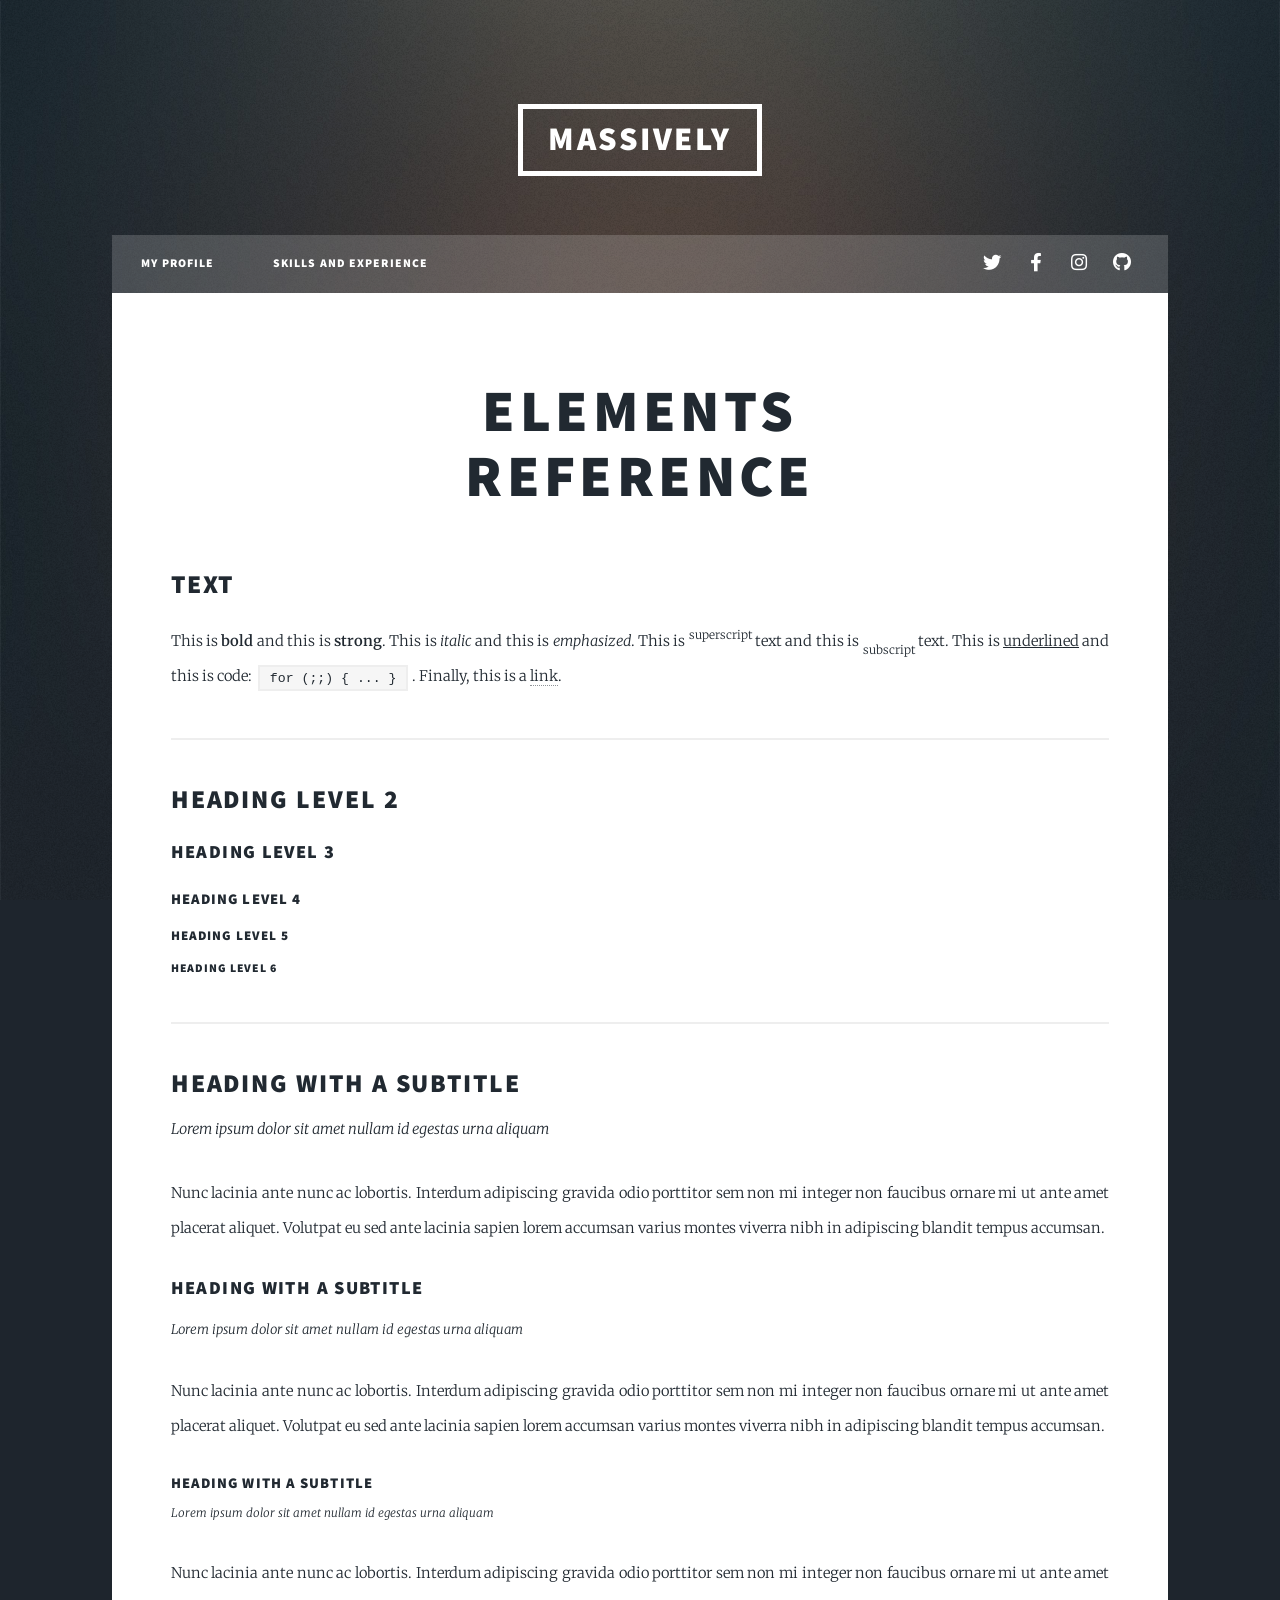
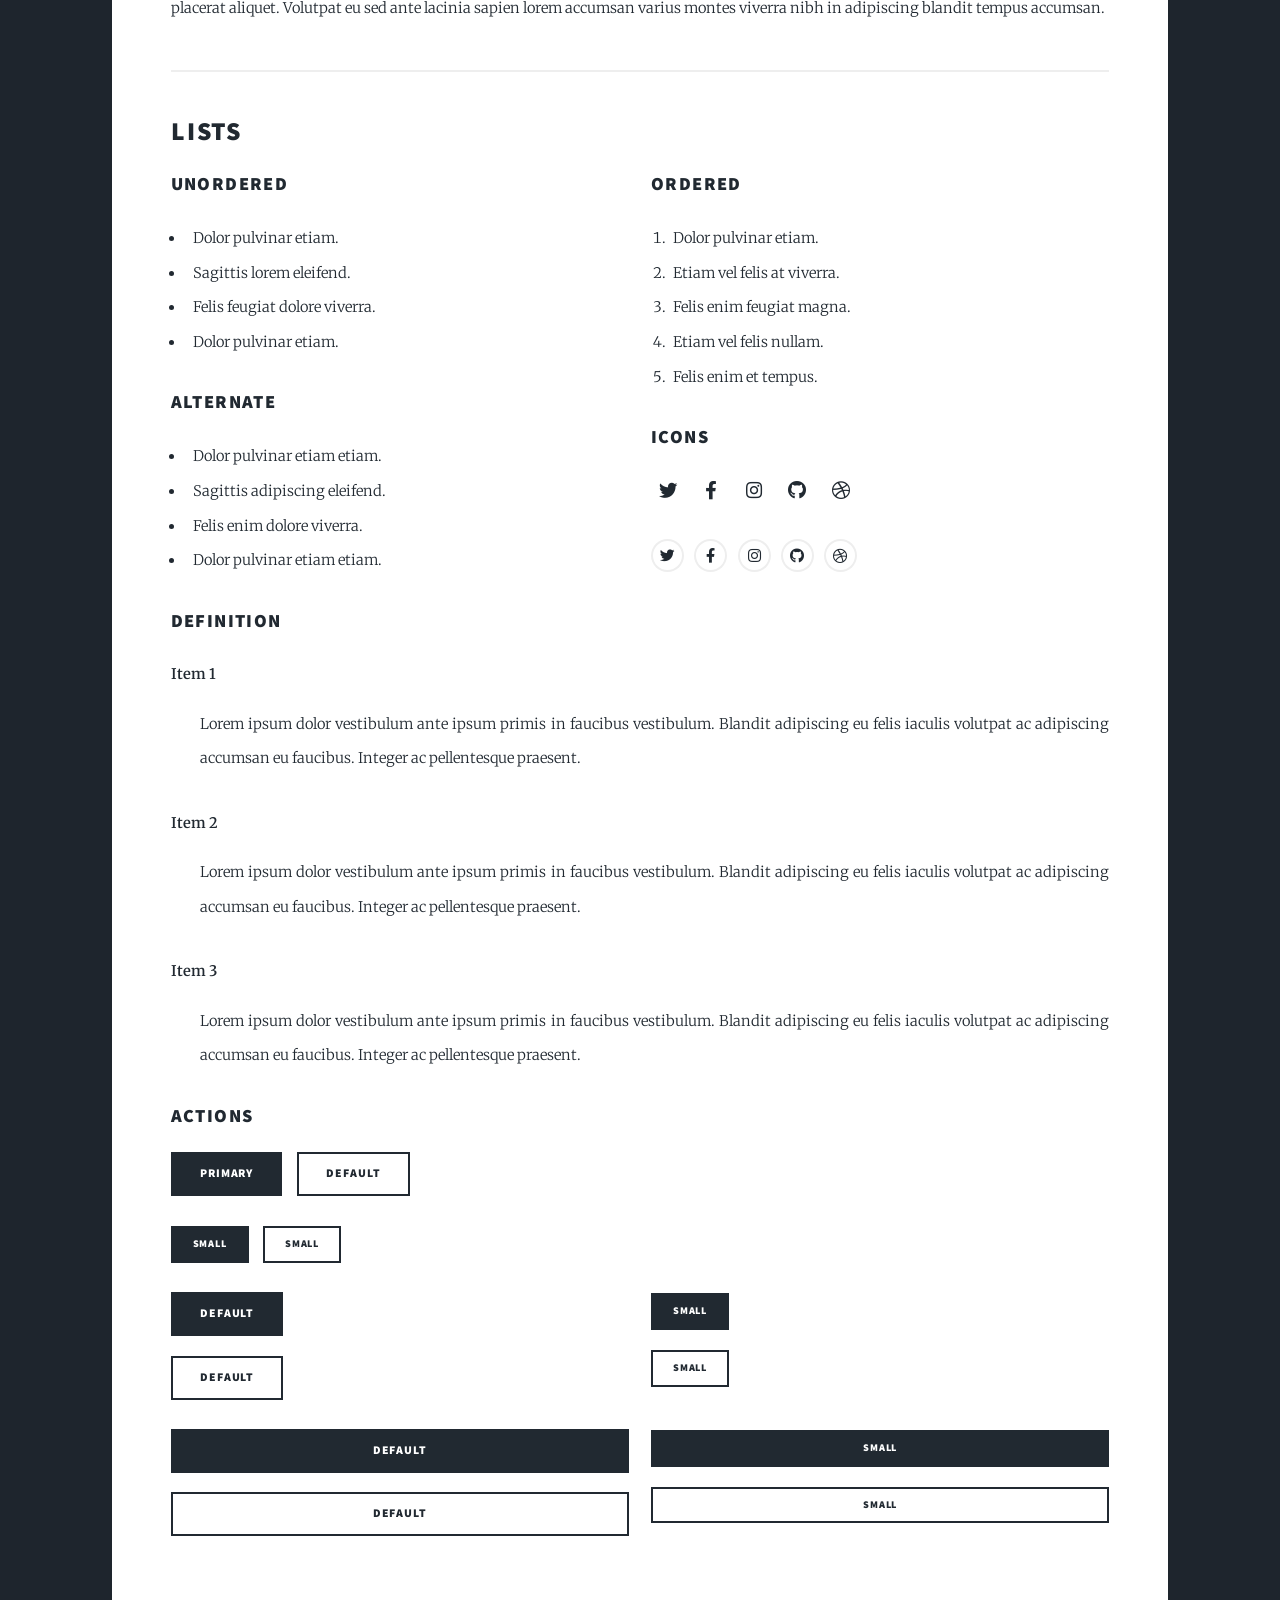
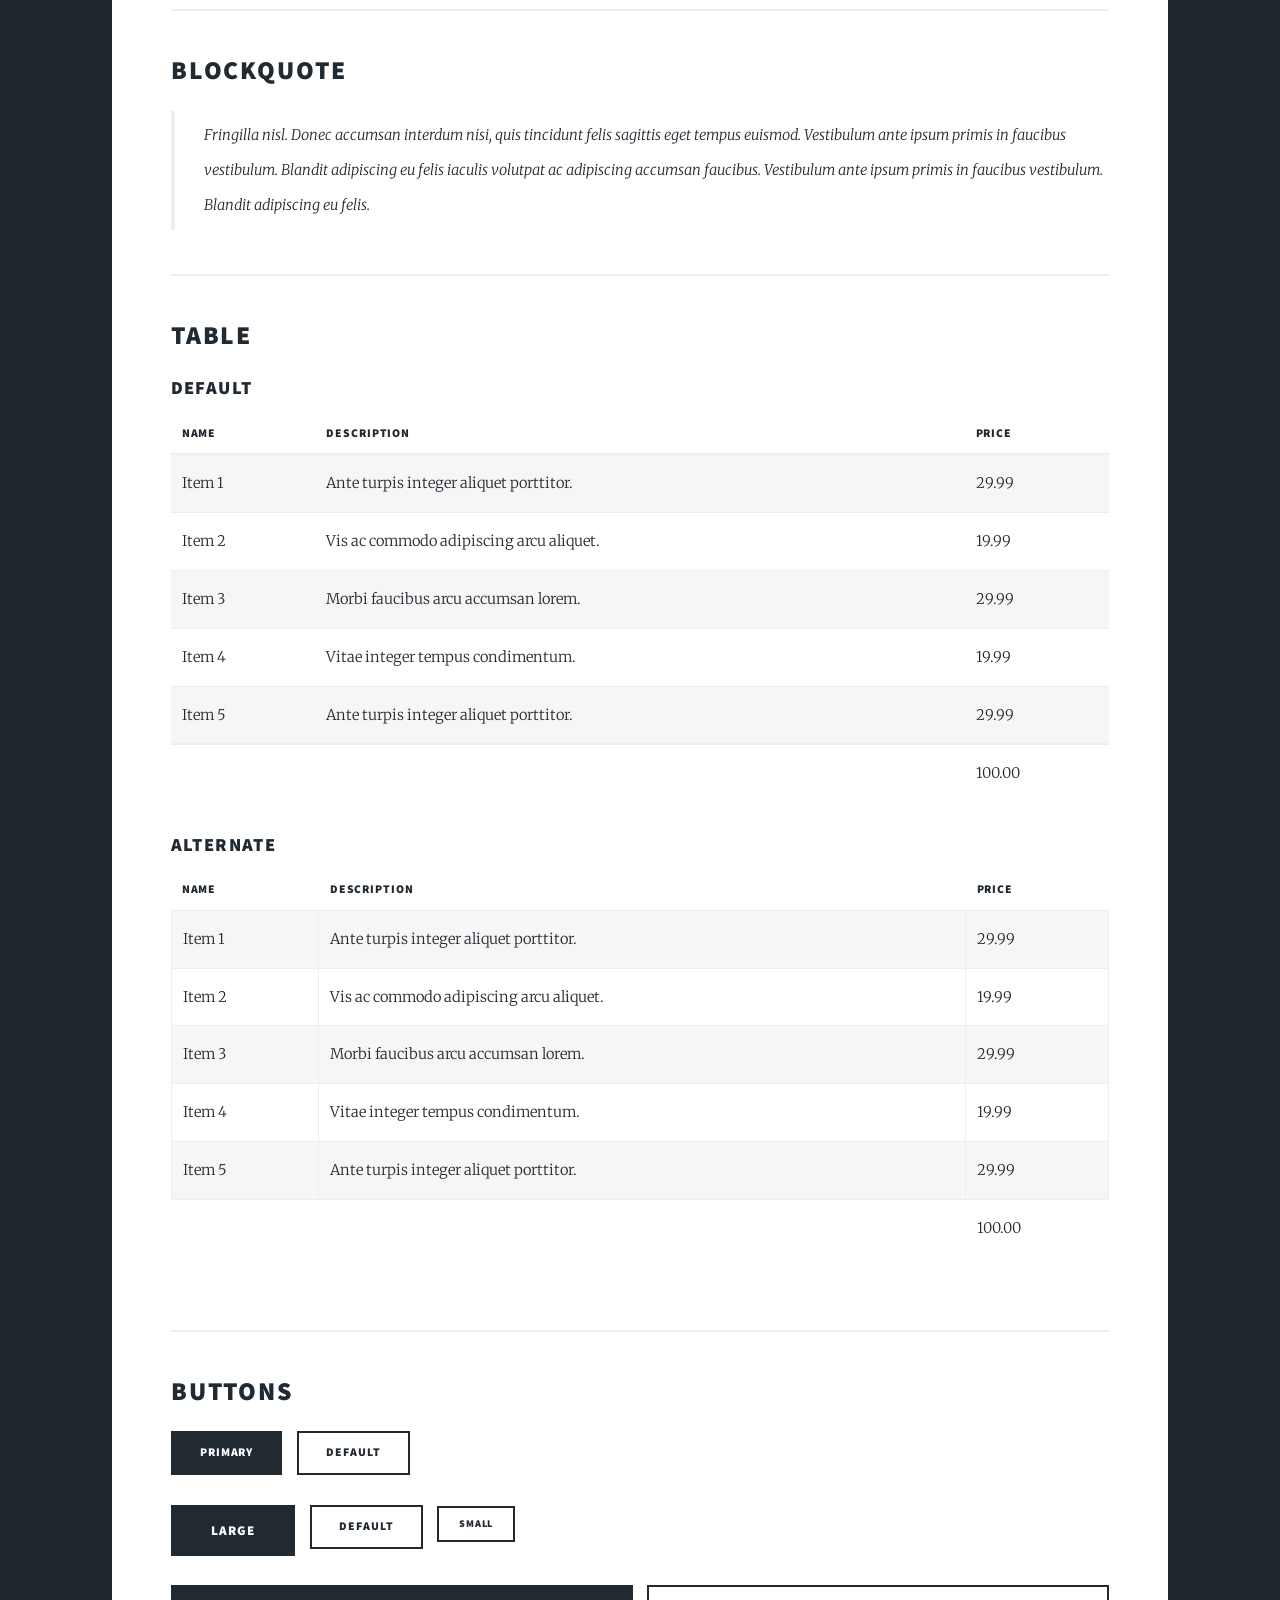
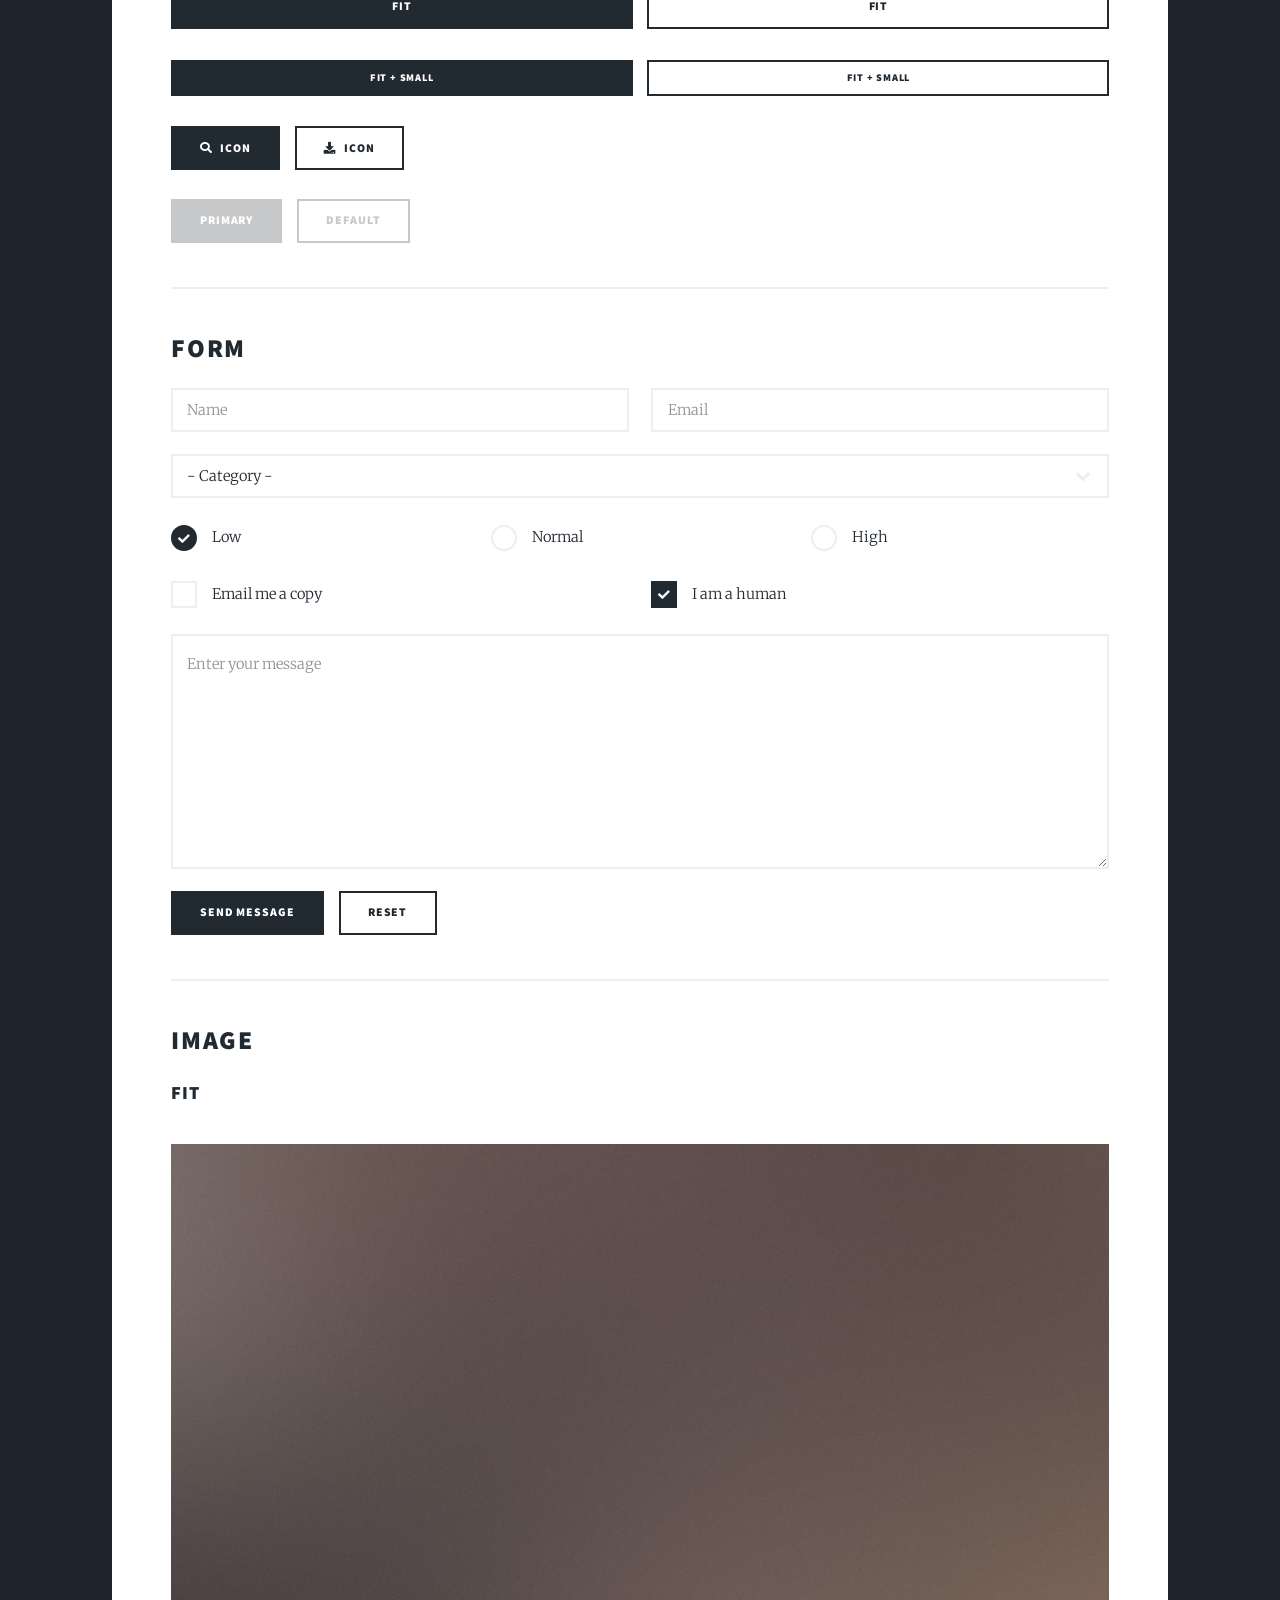
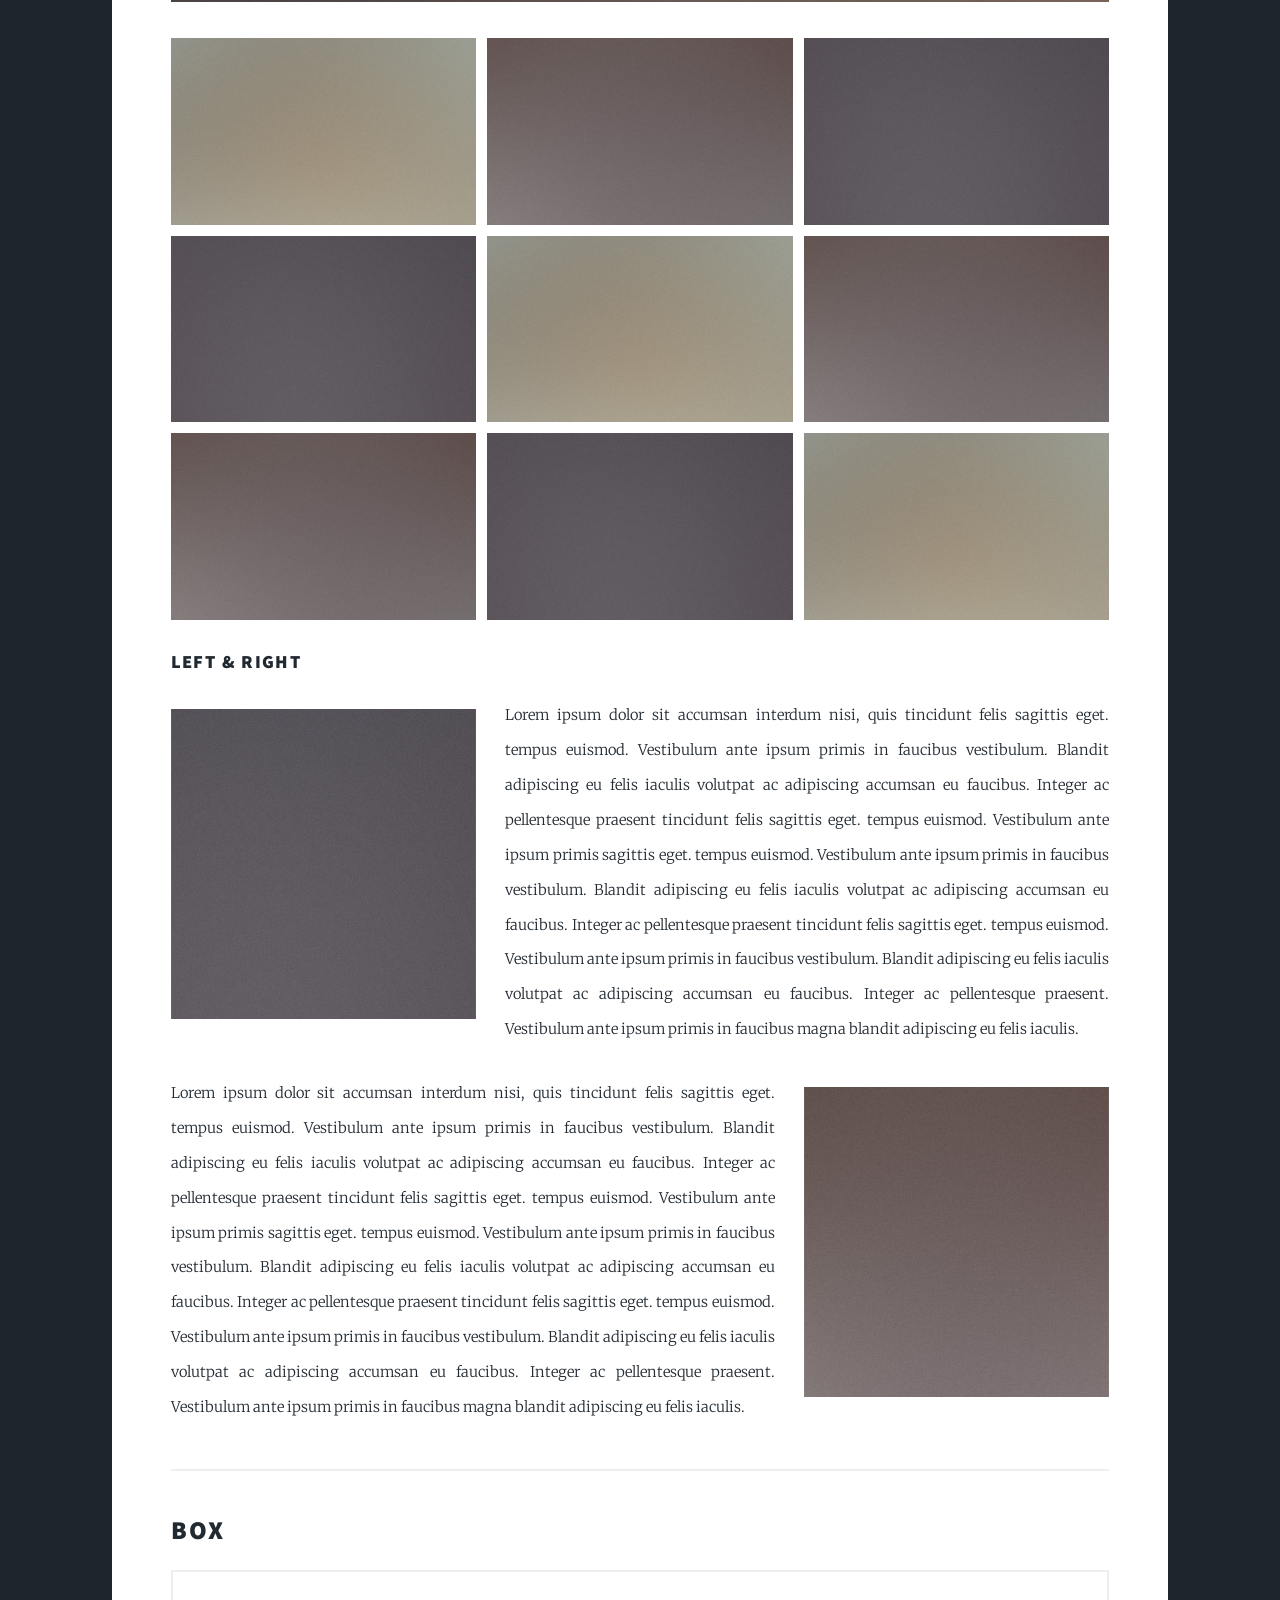
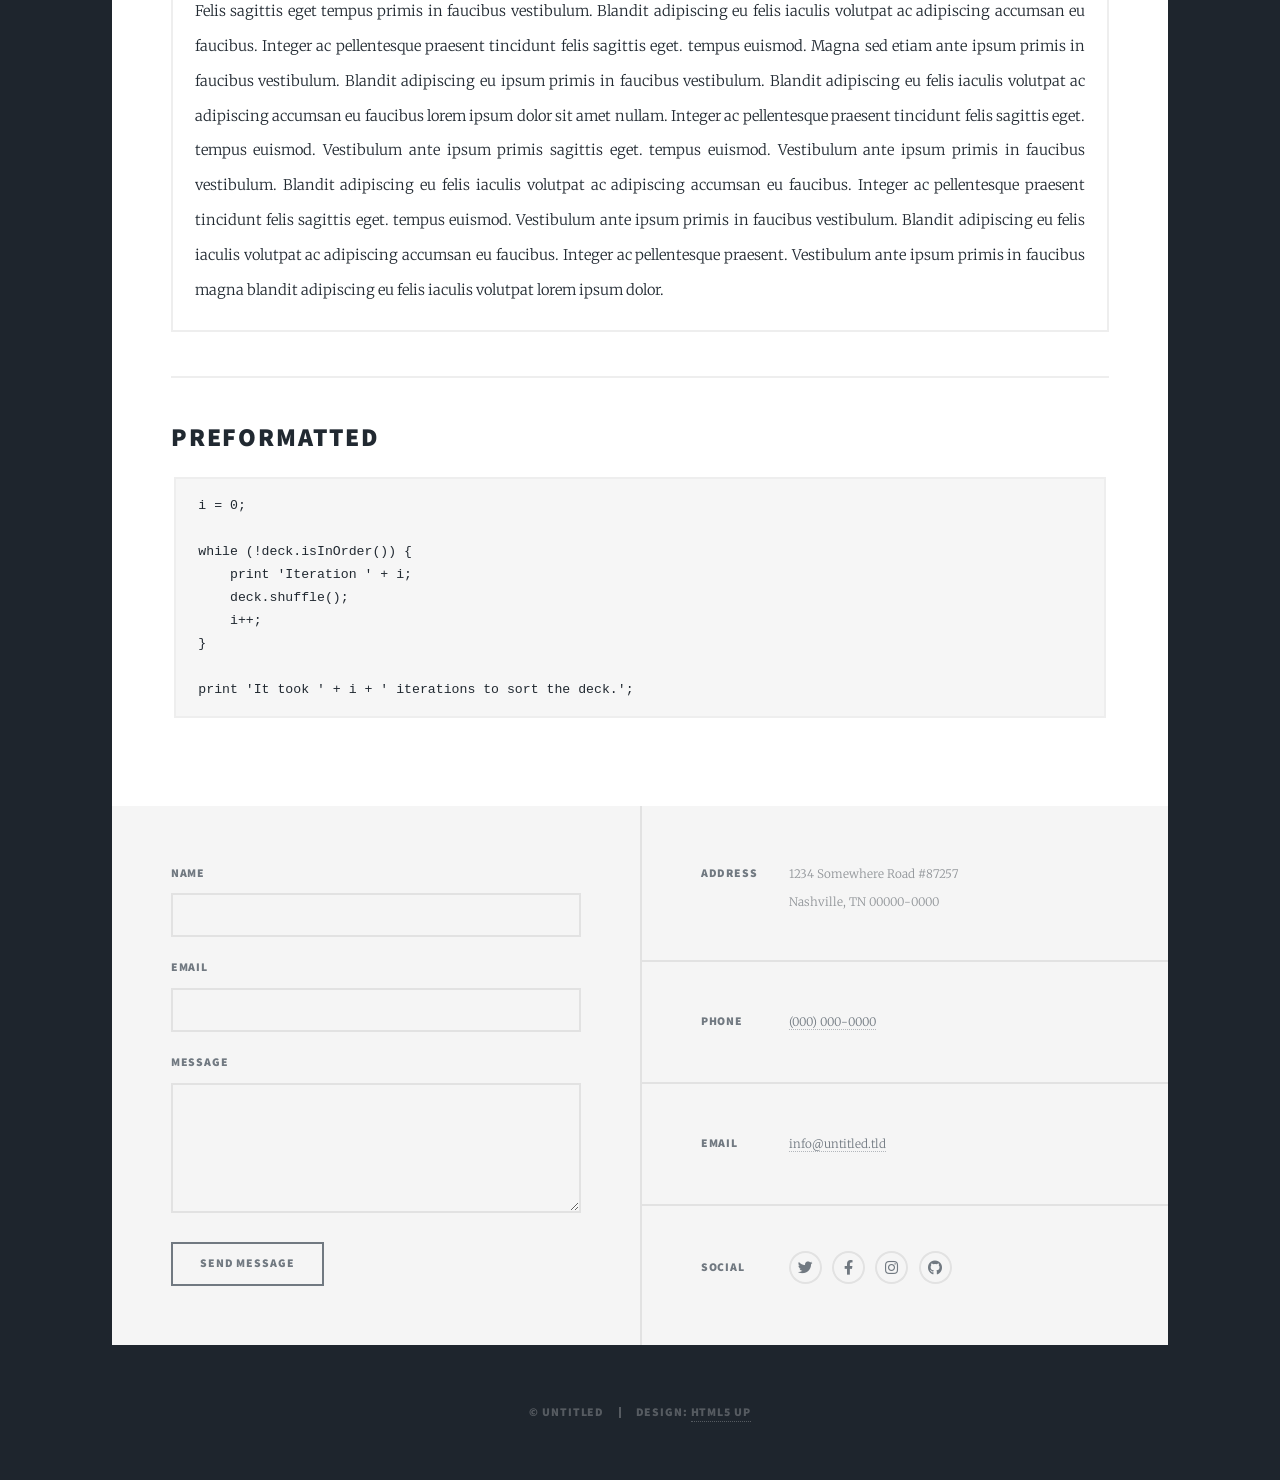
<file: elements.html>
<!DOCTYPE HTML>
<!--
	Massively by HTML5 UP
	html5up.net | @ajlkn
	Free for personal and commercial use under the CCA 3.0 license (html5up.net/license)
-->
<html>
	<head>
		<title>Elements Reference - Massively by HTML5 UP</title>
		<meta charset="utf-8" />
		<meta name="viewport" content="width=device-width, initial-scale=1, user-scalable=no" />
		<link rel="stylesheet" href="assets/css/main.css" />
		<noscript><link rel="stylesheet" href="assets/css/noscript.css" /></noscript>
	</head>
	<body class="is-preload">

		<!-- Wrapper -->
			<div id="wrapper">

				<!-- Header -->
					<header id="header">
						<a href="index.html" class="logo">Massively</a>
					</header>

				<!-- Nav -->
					<nav id="nav">
						<ul class="links">
							<li><a href="index.html">My Profile</a></li>
							<li><a href="generic.html">Skills and Experience</a></li>
							
						</ul>
						<ul class="icons">
							<li><a href="#" class="icon brands fa-twitter"><span class="label">Twitter</span></a></li>
							<li><a href="#" class="icon brands fa-facebook-f"><span class="label">Facebook</span></a></li>
							<li><a href="#" class="icon brands fa-instagram"><span class="label">Instagram</span></a></li>
							<li><a href="#" class="icon brands fa-github"><span class="label">GitHub</span></a></li>
						</ul>
					</nav>

				<!-- Main -->
					<div id="main">

						<!-- Post -->
							<section class="post">
								<header class="major">
									<h1>Elements<br />
									Reference</h1>
								</header>

								<!-- Text stuff -->
									<h2>Text</h2>
									<p>This is <b>bold</b> and this is <strong>strong</strong>. This is <i>italic</i> and this is <em>emphasized</em>.
									This is <sup>superscript</sup> text and this is <sub>subscript</sub> text.
									This is <u>underlined</u> and this is code: <code>for (;;) { ... }</code>.
									Finally, this is a <a href="#">link</a>.</p>
									<hr />
									<h2>Heading Level 2</h2>
									<h3>Heading Level 3</h3>
									<h4>Heading Level 4</h4>
									<h5>Heading Level 5</h5>
									<h6>Heading Level 6</h6>
									<hr />
									<header>
										<h2>Heading with a Subtitle</h2>
										<p>Lorem ipsum dolor sit amet nullam id egestas urna aliquam</p>
									</header>
									<p>Nunc lacinia ante nunc ac lobortis. Interdum adipiscing gravida odio porttitor sem non mi integer non faucibus ornare mi ut ante amet placerat aliquet. Volutpat eu sed ante lacinia sapien lorem accumsan varius montes viverra nibh in adipiscing blandit tempus accumsan.</p>
									<header>
										<h3>Heading with a Subtitle</h3>
										<p>Lorem ipsum dolor sit amet nullam id egestas urna aliquam</p>
									</header>
									<p>Nunc lacinia ante nunc ac lobortis. Interdum adipiscing gravida odio porttitor sem non mi integer non faucibus ornare mi ut ante amet placerat aliquet. Volutpat eu sed ante lacinia sapien lorem accumsan varius montes viverra nibh in adipiscing blandit tempus accumsan.</p>
									<header>
										<h4>Heading with a Subtitle</h4>
										<p>Lorem ipsum dolor sit amet nullam id egestas urna aliquam</p>
									</header>
									<p>Nunc lacinia ante nunc ac lobortis. Interdum adipiscing gravida odio porttitor sem non mi integer non faucibus ornare mi ut ante amet placerat aliquet. Volutpat eu sed ante lacinia sapien lorem accumsan varius montes viverra nibh in adipiscing blandit tempus accumsan.</p>

									<hr />

								<!-- Lists -->
									<h2>Lists</h2>
									<div class="row">
										<div class="col-6 col-12-small">

											<h3>Unordered</h3>
											<ul>
												<li>Dolor pulvinar etiam.</li>
												<li>Sagittis lorem eleifend.</li>
												<li>Felis feugiat dolore viverra.</li>
												<li>Dolor pulvinar etiam.</li>
											</ul>

											<h3>Alternate</h3>
											<ul class="alt">
												<li>Dolor pulvinar etiam etiam.</li>
												<li>Sagittis adipiscing eleifend.</li>
												<li>Felis enim dolore viverra.</li>
												<li>Dolor pulvinar etiam etiam.</li>
											</ul>

										</div>
										<div class="col-6 col-12-small">

											<h3>Ordered</h3>
											<ol>
												<li>Dolor pulvinar etiam.</li>
												<li>Etiam vel felis at viverra.</li>
												<li>Felis enim feugiat magna.</li>
												<li>Etiam vel felis nullam.</li>
												<li>Felis enim et tempus.</li>
											</ol>

											<h3>Icons</h3>
											<ul class="icons">
												<li><a href="#" class="icon brands fa-twitter"><span class="label">Twitter</span></a></li>
												<li><a href="#" class="icon brands fa-facebook-f"><span class="label">Facebook</span></a></li>
												<li><a href="#" class="icon brands fa-instagram"><span class="label">Instagram</span></a></li>
												<li><a href="#" class="icon brands fa-github"><span class="label">Github</span></a></li>
												<li><a href="#" class="icon brands fa-dribbble"><span class="label">Dribbble</span></a></li>
											</ul>
											<ul class="icons alt">
												<li><a href="#" class="icon brands alt fa-twitter"><span class="label">Twitter</span></a></li>
												<li><a href="#" class="icon brands alt fa-facebook-f"><span class="label">Facebook</span></a></li>
												<li><a href="#" class="icon brands alt fa-instagram"><span class="label">Instagram</span></a></li>
												<li><a href="#" class="icon brands alt fa-github"><span class="label">Github</span></a></li>
												<li><a href="#" class="icon brands alt fa-dribbble"><span class="label">Dribbble</span></a></li>
											</ul>

										</div>
									</div>
									<h3>Definition</h3>
									<dl>
										<dt>Item 1</dt>
										<dd>
											<p>Lorem ipsum dolor vestibulum ante ipsum primis in faucibus vestibulum. Blandit adipiscing eu felis iaculis volutpat ac adipiscing accumsan eu faucibus. Integer ac pellentesque praesent.</p>
										</dd>
										<dt>Item 2</dt>
										<dd>
											<p>Lorem ipsum dolor vestibulum ante ipsum primis in faucibus vestibulum. Blandit adipiscing eu felis iaculis volutpat ac adipiscing accumsan eu faucibus. Integer ac pellentesque praesent.</p>
										</dd>
										<dt>Item 3</dt>
										<dd>
											<p>Lorem ipsum dolor vestibulum ante ipsum primis in faucibus vestibulum. Blandit adipiscing eu felis iaculis volutpat ac adipiscing accumsan eu faucibus. Integer ac pellentesque praesent.</p>
										</dd>
									</dl>

									<h3>Actions</h3>
									<ul class="actions">
										<li><a href="#" class="button primary">Primary</a></li>
										<li><a href="#" class="button">Default</a></li>
									</ul>
									<ul class="actions small">
										<li><a href="#" class="button primary small">Small</a></li>
										<li><a href="#" class="button small">Small</a></li>
									</ul>
									<div class="row">
										<div class="col-6 col-12-small">
											<ul class="actions stacked">
												<li><a href="#" class="button primary">Default</a></li>
												<li><a href="#" class="button">Default</a></li>
											</ul>
										</div>
										<div class="col-6 col-12-small">
											<ul class="actions stacked">
												<li><a href="#" class="button primary small">Small</a></li>
												<li><a href="#" class="button small">Small</a></li>
											</ul>
										</div>
									</div>
									<div class="row">
										<div class="col-6 col-12-small">
											<ul class="actions stacked">
												<li><a href="#" class="button primary fit">Default</a></li>
												<li><a href="#" class="button fit">Default</a></li>
											</ul>
										</div>
										<div class="col-6 col-12-small">
											<ul class="actions stacked">
												<li><a href="#" class="button primary small fit">Small</a></li>
												<li><a href="#" class="button small fit">Small</a></li>
											</ul>
										</div>
									</div>

									<hr />

								<!-- Blockquote -->
									<h2>Blockquote</h2>
									<blockquote>Fringilla nisl. Donec accumsan interdum nisi, quis tincidunt felis sagittis eget tempus euismod. Vestibulum ante ipsum primis in faucibus vestibulum. Blandit adipiscing eu felis iaculis volutpat ac adipiscing accumsan faucibus. Vestibulum ante ipsum primis in faucibus vestibulum. Blandit adipiscing eu felis.</blockquote>

									<hr />

								<!-- Table -->
									<h2>Table</h2>

									<h3>Default</h3>
									<div class="table-wrapper">
										<table>
											<thead>
												<tr>
													<th>Name</th>
													<th>Description</th>
													<th>Price</th>
												</tr>
											</thead>
											<tbody>
												<tr>
													<td>Item 1</td>
													<td>Ante turpis integer aliquet porttitor.</td>
													<td>29.99</td>
												</tr>
												<tr>
													<td>Item 2</td>
													<td>Vis ac commodo adipiscing arcu aliquet.</td>
													<td>19.99</td>
												</tr>
												<tr>
													<td>Item 3</td>
													<td> Morbi faucibus arcu accumsan lorem.</td>
													<td>29.99</td>
												</tr>
												<tr>
													<td>Item 4</td>
													<td>Vitae integer tempus condimentum.</td>
													<td>19.99</td>
												</tr>
												<tr>
													<td>Item 5</td>
													<td>Ante turpis integer aliquet porttitor.</td>
													<td>29.99</td>
												</tr>
											</tbody>
											<tfoot>
												<tr>
													<td colspan="2"></td>
													<td>100.00</td>
												</tr>
											</tfoot>
										</table>
									</div>

									<h3>Alternate</h3>
									<div class="table-wrapper">
										<table class="alt">
											<thead>
												<tr>
													<th>Name</th>
													<th>Description</th>
													<th>Price</th>
												</tr>
											</thead>
											<tbody>
												<tr>
													<td>Item 1</td>
													<td>Ante turpis integer aliquet porttitor.</td>
													<td>29.99</td>
												</tr>
												<tr>
													<td>Item 2</td>
													<td>Vis ac commodo adipiscing arcu aliquet.</td>
													<td>19.99</td>
												</tr>
												<tr>
													<td>Item 3</td>
													<td> Morbi faucibus arcu accumsan lorem.</td>
													<td>29.99</td>
												</tr>
												<tr>
													<td>Item 4</td>
													<td>Vitae integer tempus condimentum.</td>
													<td>19.99</td>
												</tr>
												<tr>
													<td>Item 5</td>
													<td>Ante turpis integer aliquet porttitor.</td>
													<td>29.99</td>
												</tr>
											</tbody>
											<tfoot>
												<tr>
													<td colspan="2"></td>
													<td>100.00</td>
												</tr>
											</tfoot>
										</table>
									</div>

									<hr />

								<!-- Buttons -->
									<h2>Buttons</h2>
									<ul class="actions">
										<li><a href="#" class="button primary">Primary</a></li>
										<li><a href="#" class="button">Default</a></li>
									</ul>
									<ul class="actions">
										<li><a href="#" class="button primary large">Large</a></li>
										<li><a href="#" class="button">Default</a></li>
										<li><a href="#" class="button small">Small</a></li>
									</ul>
									<ul class="actions fit">
										<li><a href="#" class="button primary fit">Fit</a></li>
										<li><a href="#" class="button fit">Fit</a></li>
									</ul>
									<ul class="actions fit small">
										<li><a href="#" class="button primary fit small">Fit + Small</a></li>
										<li><a href="#" class="button fit small">Fit + Small</a></li>
									</ul>
									<ul class="actions">
										<li><a href="#" class="button primary icon solid fa-search">Icon</a></li>
										<li><a href="#" class="button icon solid fa-download">Icon</a></li>
									</ul>
									<ul class="actions">
										<li><span class="button primary disabled">Primary</span></li>
										<li><span class="button disabled">Default</span></li>
									</ul>

									<hr />

								<!-- Form -->
									<h2>Form</h2>

									<form method="post" action="#">
										<div class="row gtr-uniform">
											<div class="col-6 col-12-xsmall">
												<input type="text" name="demo-name" id="demo-name" value="" placeholder="Name" />
											</div>
											<div class="col-6 col-12-xsmall">
												<input type="email" name="demo-email" id="demo-email" value="" placeholder="Email" />
											</div>
											<!-- Break -->
											<div class="col-12">
												<select name="demo-category" id="demo-category">
													<option value="">- Category -</option>
													<option value="1">Manufacturing</option>
													<option value="1">Shipping</option>
													<option value="1">Administration</option>
													<option value="1">Human Resources</option>
												</select>
											</div>
											<!-- Break -->
											<div class="col-4 col-12-small">
												<input type="radio" id="demo-priority-low" name="demo-priority" checked>
												<label for="demo-priority-low">Low</label>
											</div>
											<div class="col-4 col-12-small">
												<input type="radio" id="demo-priority-normal" name="demo-priority">
												<label for="demo-priority-normal">Normal</label>
											</div>
											<div class="col-4 col-12-small">
												<input type="radio" id="demo-priority-high" name="demo-priority">
												<label for="demo-priority-high">High</label>
											</div>
											<!-- Break -->
											<div class="col-6 col-12-small">
												<input type="checkbox" id="demo-copy" name="demo-copy">
												<label for="demo-copy">Email me a copy</label>
											</div>
											<div class="col-6 col-12-small">
												<input type="checkbox" id="demo-human" name="demo-human" checked>
												<label for="demo-human">I am a human</label>
											</div>
											<!-- Break -->
											<div class="col-12">
												<textarea name="demo-message" id="demo-message" placeholder="Enter your message" rows="6"></textarea>
											</div>
											<!-- Break -->
											<div class="col-12">
												<ul class="actions">
													<li><input type="submit" value="Send Message" class="primary" /></li>
													<li><input type="reset" value="Reset" /></li>
												</ul>
											</div>
										</div>
									</form>

									<hr />

								<!-- Image -->
									<h2>Image</h2>

									<h3>Fit</h3>
									<span class="image fit"><img src="images/pic01.jpg" alt="" /></span>
									<div class="box alt">
										<div class="row gtr-50 gtr-uniform">
											<div class="col-4"><span class="image fit"><img src="images/pic02.jpg" alt="" /></span></div>
											<div class="col-4"><span class="image fit"><img src="images/pic03.jpg" alt="" /></span></div>
											<div class="col-4"><span class="image fit"><img src="images/pic04.jpg" alt="" /></span></div>
											<!-- Break -->
											<div class="col-4"><span class="image fit"><img src="images/pic04.jpg" alt="" /></span></div>
											<div class="col-4"><span class="image fit"><img src="images/pic02.jpg" alt="" /></span></div>
											<div class="col-4"><span class="image fit"><img src="images/pic03.jpg" alt="" /></span></div>
											<!-- Break -->
											<div class="col-4"><span class="image fit"><img src="images/pic03.jpg" alt="" /></span></div>
											<div class="col-4"><span class="image fit"><img src="images/pic04.jpg" alt="" /></span></div>
											<div class="col-4"><span class="image fit"><img src="images/pic02.jpg" alt="" /></span></div>
										</div>
									</div>

									<h3>Left &amp; Right</h3>
									<p><span class="image left"><img src="images/pic08.jpg" alt="" /></span>Lorem ipsum dolor sit accumsan interdum nisi, quis tincidunt felis sagittis eget. tempus euismod. Vestibulum ante ipsum primis in faucibus vestibulum. Blandit adipiscing eu felis iaculis volutpat ac adipiscing accumsan eu faucibus. Integer ac pellentesque praesent tincidunt felis sagittis eget. tempus euismod. Vestibulum ante ipsum primis sagittis eget. tempus euismod. Vestibulum ante ipsum primis in faucibus vestibulum. Blandit adipiscing eu felis iaculis volutpat ac adipiscing accumsan eu faucibus. Integer ac pellentesque praesent tincidunt felis sagittis eget. tempus euismod. Vestibulum ante ipsum primis in faucibus vestibulum. Blandit adipiscing eu felis iaculis volutpat ac adipiscing accumsan eu faucibus. Integer ac pellentesque praesent. Vestibulum ante ipsum primis in faucibus magna blandit adipiscing eu felis iaculis.</p>
									<p><span class="image right"><img src="images/pic09.jpg" alt="" /></span>Lorem ipsum dolor sit accumsan interdum nisi, quis tincidunt felis sagittis eget. tempus euismod. Vestibulum ante ipsum primis in faucibus vestibulum. Blandit adipiscing eu felis iaculis volutpat ac adipiscing accumsan eu faucibus. Integer ac pellentesque praesent tincidunt felis sagittis eget. tempus euismod. Vestibulum ante ipsum primis sagittis eget. tempus euismod. Vestibulum ante ipsum primis in faucibus vestibulum. Blandit adipiscing eu felis iaculis volutpat ac adipiscing accumsan eu faucibus. Integer ac pellentesque praesent tincidunt felis sagittis eget. tempus euismod. Vestibulum ante ipsum primis in faucibus vestibulum. Blandit adipiscing eu felis iaculis volutpat ac adipiscing accumsan eu faucibus. Integer ac pellentesque praesent. Vestibulum ante ipsum primis in faucibus magna blandit adipiscing eu felis iaculis.</p>

									<hr />

								<!-- Box -->
									<h2>Box</h2>
									<div class="box">
										<p>Felis sagittis eget tempus primis in faucibus vestibulum. Blandit adipiscing eu felis iaculis volutpat ac adipiscing accumsan eu faucibus. Integer ac pellentesque praesent tincidunt felis sagittis eget. tempus euismod. Magna sed etiam ante ipsum primis in faucibus vestibulum. Blandit adipiscing eu ipsum primis in faucibus vestibulum. Blandit adipiscing eu felis iaculis volutpat ac adipiscing accumsan eu faucibus lorem ipsum dolor sit amet nullam. Integer ac pellentesque praesent tincidunt felis sagittis eget. tempus euismod. Vestibulum ante ipsum primis sagittis eget. tempus euismod. Vestibulum ante ipsum primis in faucibus vestibulum. Blandit adipiscing eu felis iaculis volutpat ac adipiscing accumsan eu faucibus. Integer ac pellentesque praesent tincidunt felis sagittis eget. tempus euismod. Vestibulum ante ipsum primis in faucibus vestibulum. Blandit adipiscing eu felis iaculis volutpat ac adipiscing accumsan eu faucibus. Integer ac pellentesque praesent. Vestibulum ante ipsum primis in faucibus magna blandit adipiscing eu felis iaculis volutpat lorem ipsum dolor.</p>
									</div>

									<hr />

								<!-- Preformatted Code -->
									<h2>Preformatted</h2>
									<pre><code>i = 0;

while (!deck.isInOrder()) {
    print 'Iteration ' + i;
    deck.shuffle();
    i++;
}

print 'It took ' + i + ' iterations to sort the deck.';
</code></pre>

							</section>

					</div>

				<!-- Footer -->
					<footer id="footer">
						<section>
							<form method="post" action="#">
								<div class="fields">
									<div class="field">
										<label for="name">Name</label>
										<input type="text" name="name" id="name" />
									</div>
									<div class="field">
										<label for="email">Email</label>
										<input type="text" name="email" id="email" />
									</div>
									<div class="field">
										<label for="message">Message</label>
										<textarea name="message" id="message" rows="3"></textarea>
									</div>
								</div>
								<ul class="actions">
									<li><input type="submit" value="Send Message" /></li>
								</ul>
							</form>
						</section>
						<section class="split contact">
							<section class="alt">
								<h3>Address</h3>
								<p>1234 Somewhere Road #87257<br />
								Nashville, TN 00000-0000</p>
							</section>
							<section>
								<h3>Phone</h3>
								<p><a href="#">(000) 000-0000</a></p>
							</section>
							<section>
								<h3>Email</h3>
								<p><a href="#">info@untitled.tld</a></p>
							</section>
							<section>
								<h3>Social</h3>
								<ul class="icons alt">
									<li><a href="#" class="icon brands alt fa-twitter"><span class="label">Twitter</span></a></li>
									<li><a href="#" class="icon brands alt fa-facebook-f"><span class="label">Facebook</span></a></li>
									<li><a href="#" class="icon brands alt fa-instagram"><span class="label">Instagram</span></a></li>
									<li><a href="#" class="icon brands alt fa-github"><span class="label">GitHub</span></a></li>
								</ul>
							</section>
						</section>
					</footer>

				<!-- Copyright -->
					<div id="copyright">
						<ul><li>&copy; Untitled</li><li>Design: <a href="https://html5up.net">HTML5 UP</a></li></ul>
					</div>

			</div>

		<!-- Scripts -->
			<script src="assets/js/jquery.min.js"></script>
			<script src="assets/js/jquery.scrollex.min.js"></script>
			<script src="assets/js/jquery.scrolly.min.js"></script>
			<script src="assets/js/browser.min.js"></script>
			<script src="assets/js/breakpoints.min.js"></script>
			<script src="assets/js/util.js"></script>
			<script src="assets/js/main.js"></script>

	</body>
</html>
</file>
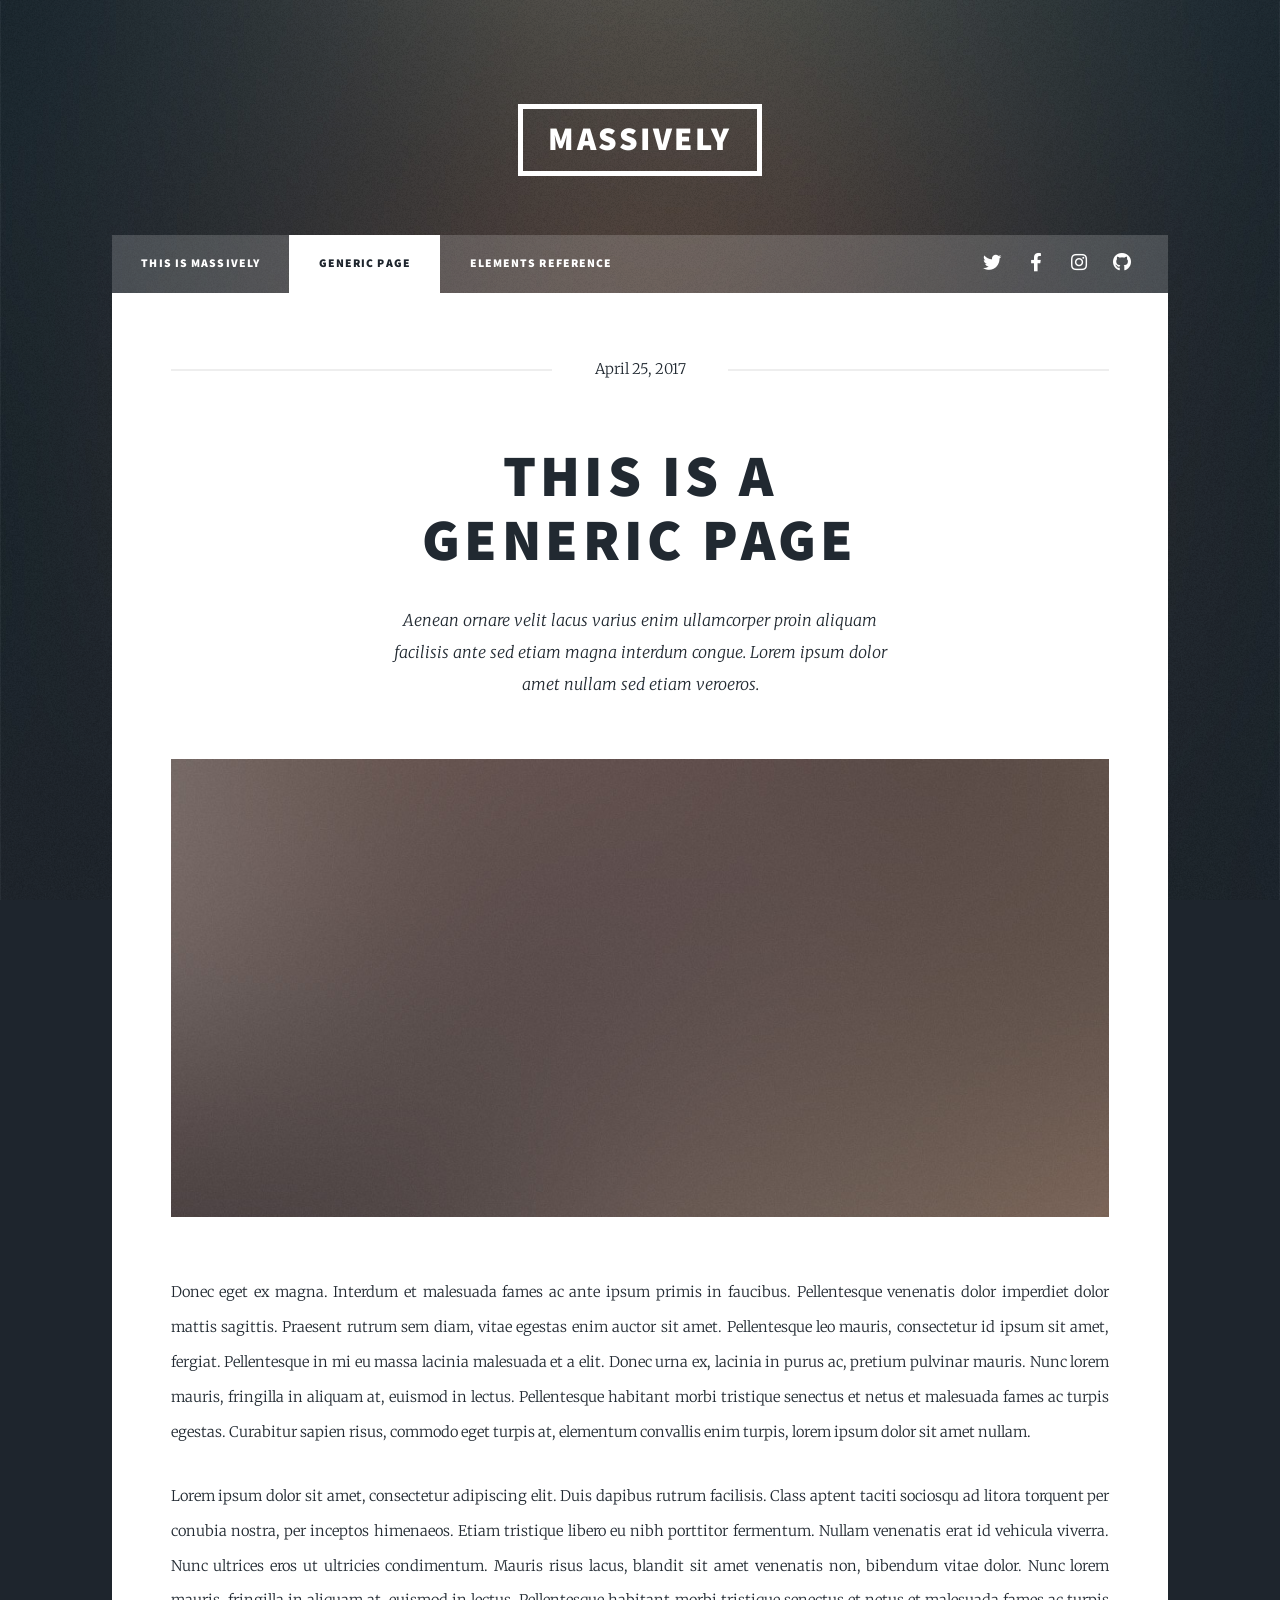
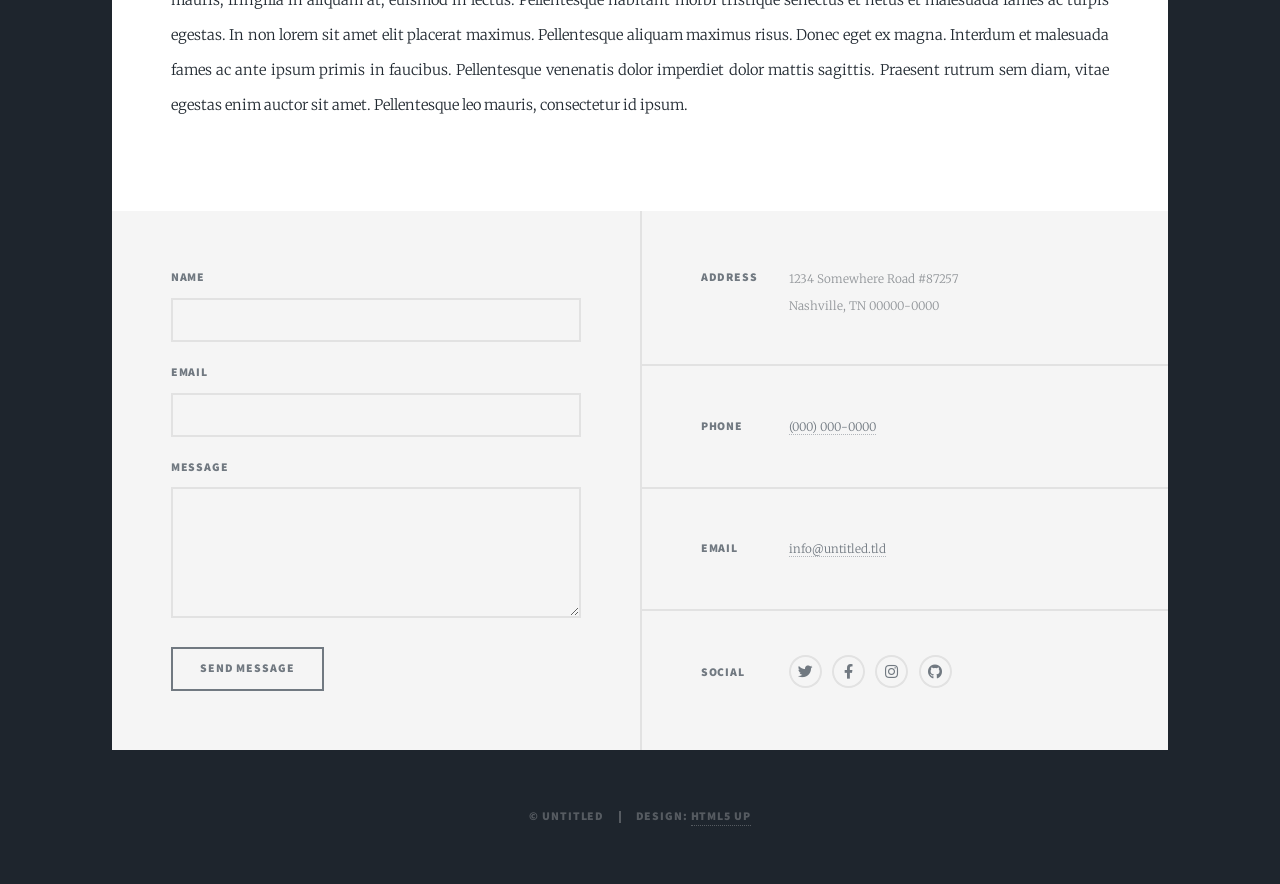
<file: generic.html>
<!DOCTYPE HTML>
<!--
	Massively by HTML5 UP
	html5up.net | @ajlkn
	Free for personal and commercial use under the CCA 3.0 license (html5up.net/license)
-->
<html>
	<head>
		<title>Generic Page - Massively by HTML5 UP</title>
		<meta charset="utf-8" />
		<meta name="viewport" content="width=device-width, initial-scale=1, user-scalable=no" />
		<link rel="stylesheet" href="assets/css/main.css" />
		<noscript><link rel="stylesheet" href="assets/css/noscript.css" /></noscript>
	</head>
	<body class="is-preload">

		<!-- Wrapper -->
			<div id="wrapper">

				<!-- Header -->
					<header id="header">
						<a href="index.html" class="logo">Massively</a>
					</header>

				<!-- Nav -->
					<nav id="nav">
						<ul class="links">
							<li><a href="index.html">This is Massively</a></li>
							<li class="active"><a href="generic.html">Generic Page</a></li>
							<li><a href="elements.html">Elements Reference</a></li>
						</ul>
						<ul class="icons">
							<li><a href="#" class="icon brands fa-twitter"><span class="label">Twitter</span></a></li>
							<li><a href="#" class="icon brands fa-facebook-f"><span class="label">Facebook</span></a></li>
							<li><a href="#" class="icon brands fa-instagram"><span class="label">Instagram</span></a></li>
							<li><a href="#" class="icon brands fa-github"><span class="label">GitHub</span></a></li>
						</ul>
					</nav>

				<!-- Main -->
					<div id="main">

						<!-- Post -->
							<section class="post">
								<header class="major">
									<span class="date">April 25, 2017</span>
									<h1>This is a<br />
									Generic Page</h1>
									<p>Aenean ornare velit lacus varius enim ullamcorper proin aliquam<br />
									facilisis ante sed etiam magna interdum congue. Lorem ipsum dolor<br />
									amet nullam sed etiam veroeros.</p>
								</header>
								<div class="image main"><img src="images/pic01.jpg" alt="" /></div>
								<p>Donec eget ex magna. Interdum et malesuada fames ac ante ipsum primis in faucibus. Pellentesque venenatis dolor imperdiet dolor mattis sagittis. Praesent rutrum sem diam, vitae egestas enim auctor sit amet. Pellentesque leo mauris, consectetur id ipsum sit amet, fergiat. Pellentesque in mi eu massa lacinia malesuada et a elit. Donec urna ex, lacinia in purus ac, pretium pulvinar mauris. Nunc lorem mauris, fringilla in aliquam at, euismod in lectus. Pellentesque habitant morbi tristique senectus et netus et malesuada fames ac turpis egestas. Curabitur sapien risus, commodo eget turpis at, elementum convallis enim turpis, lorem ipsum dolor sit amet nullam.</p>
								<p>Lorem ipsum dolor sit amet, consectetur adipiscing elit. Duis dapibus rutrum facilisis. Class aptent taciti sociosqu ad litora torquent per conubia nostra, per inceptos himenaeos. Etiam tristique libero eu nibh porttitor fermentum. Nullam venenatis erat id vehicula viverra. Nunc ultrices eros ut ultricies condimentum. Mauris risus lacus, blandit sit amet venenatis non, bibendum vitae dolor. Nunc lorem mauris, fringilla in aliquam at, euismod in lectus. Pellentesque habitant morbi tristique senectus et netus et malesuada fames ac turpis egestas. In non lorem sit amet elit placerat maximus. Pellentesque aliquam maximus risus. Donec eget ex magna. Interdum et malesuada fames ac ante ipsum primis in faucibus. Pellentesque venenatis dolor imperdiet dolor mattis sagittis. Praesent rutrum sem diam, vitae egestas enim auctor sit amet. Pellentesque leo mauris, consectetur id ipsum.</p>
							</section>

					</div>

				<!-- Footer -->
					<footer id="footer">
						<section>
							<form method="post" action="#">
								<div class="fields">
									<div class="field">
										<label for="name">Name</label>
										<input type="text" name="name" id="name" />
									</div>
									<div class="field">
										<label for="email">Email</label>
										<input type="text" name="email" id="email" />
									</div>
									<div class="field">
										<label for="message">Message</label>
										<textarea name="message" id="message" rows="3"></textarea>
									</div>
								</div>
								<ul class="actions">
									<li><input type="submit" value="Send Message" /></li>
								</ul>
							</form>
						</section>
						<section class="split contact">
							<section class="alt">
								<h3>Address</h3>
								<p>1234 Somewhere Road #87257<br />
								Nashville, TN 00000-0000</p>
							</section>
							<section>
								<h3>Phone</h3>
								<p><a href="#">(000) 000-0000</a></p>
							</section>
							<section>
								<h3>Email</h3>
								<p><a href="#">info@untitled.tld</a></p>
							</section>
							<section>
								<h3>Social</h3>
								<ul class="icons alt">
									<li><a href="#" class="icon brands alt fa-twitter"><span class="label">Twitter</span></a></li>
									<li><a href="#" class="icon brands alt fa-facebook-f"><span class="label">Facebook</span></a></li>
									<li><a href="#" class="icon brands alt fa-instagram"><span class="label">Instagram</span></a></li>
									<li><a href="#" class="icon brands alt fa-github"><span class="label">GitHub</span></a></li>
								</ul>
							</section>
						</section>
					</footer>

				<!-- Copyright -->
					<div id="copyright">
						<ul><li>&copy; Untitled</li><li>Design: <a href="https://html5up.net">HTML5 UP</a></li></ul>
					</div>

			</div>

		<!-- Scripts -->
			<script src="assets/js/jquery.min.js"></script>
			<script src="assets/js/jquery.scrollex.min.js"></script>
			<script src="assets/js/jquery.scrolly.min.js"></script>
			<script src="assets/js/browser.min.js"></script>
			<script src="assets/js/breakpoints.min.js"></script>
			<script src="assets/js/util.js"></script>
			<script src="assets/js/main.js"></script>

	</body>
</html>
</file>
<file: assets/css/main.css>
@import url(fontawesome-all.min.css);
@import url("https://fonts.googleapis.com/css?family=Merriweather:300,700,300italic,700italic|Source+Sans+Pro:900");

/*
	Massively by HTML5 UP
	html5up.net | @ajlkn
	Free for personal and commercial use under the CCA 3.0 license (html5up.net/license)
*/

html, body, div, span, applet, object,
iframe, h1, h2, h3, h4, h5, h6, p, blockquote,
pre, a, abbr, acronym, address, big, cite,
code, del, dfn, em, img, ins, kbd, q, s, samp,
small, strike, strong, sub, sup, tt, var, b,
u, i, center, dl, dt, dd, ol, ul, li, fieldset,
form, label, legend, table, caption, tbody,
tfoot, thead, tr, th, td, article, aside,
canvas, details, embed, figure, figcaption,
footer, header, hgroup, menu, nav, output, ruby,
section, summary, time, mark, audio, video {
	margin: 0;
	padding: 0;
	border: 0;
	font-size: 100%;
	font: inherit;
	vertical-align: baseline;}

article, aside, details, figcaption, figure,
footer, header, hgroup, menu, nav, section {
	display: block;}

body {
	line-height: 1;
}

ol, ul {
	list-style: none;
}

blockquote, q {
	quotes: none;
}

	blockquote:before, blockquote:after, q:before, q:after {
		content: '';
		content: none;
	}

table {
	border-collapse: collapse;
	border-spacing: 0;
}

body {
	-webkit-text-size-adjust: none;
}

mark {
	background-color: transparent;
	color: inherit;
}

input::-moz-focus-inner {
	border: 0;
	padding: 0;
}

input, select, textarea {
	-moz-appearance: none;
	-webkit-appearance: none;
	-ms-appearance: none;
	appearance: none;
}

/* Basic */

	@-ms-viewport {
		width: device-width;
	}

	body {
		-ms-overflow-style: scrollbar;
	}

	@media screen and (max-width: 480px) {

		html, body {
			min-width: 320px;
		}

	}

	html {
		box-sizing: border-box;
	}

	*, *:before, *:after {
		box-sizing: inherit;
	}

	body {
		background-color: #1e252d;
	}

		body.is-preload *, body.is-preload *:before, body.is-preload *:after {
			-moz-animation: none !important;
			-webkit-animation: none !important;
			-ms-animation: none !important;
			animation: none !important;
			-moz-transition: none !important;
			-webkit-transition: none !important;
			-ms-transition: none !important;
			transition: none !important;
		}

/* Type */

	html {
		font-size: 16pt;
	}

		@media screen and (max-width: 1680px) {

			html {
				font-size: 12pt;
			}

		}

		@media screen and (max-width: 1280px) {

			html {
				font-size: 11pt;
			}

		}

		@media screen and (max-width: 360px) {

			html {
				font-size: 10pt;
			}

		}

	body {
		color: #212931;
	}

	body, input, select, textarea {
		font-family: "Merriweather", Georgia, serif;
		font-weight: 300;
		font-size: 1rem;
		line-height: 2.375;
	}

	a {
		-moz-transition: color 0.2s ease-in-out, background-color 0.2s ease-in-out, border-color 0.2s ease-in-out, box-shadow 0.2s ease-in-out;
		-webkit-transition: color 0.2s ease-in-out, background-color 0.2s ease-in-out, border-color 0.2s ease-in-out, box-shadow 0.2s ease-in-out;
		-ms-transition: color 0.2s ease-in-out, background-color 0.2s ease-in-out, border-color 0.2s ease-in-out, box-shadow 0.2s ease-in-out;
		transition: color 0.2s ease-in-out, background-color 0.2s ease-in-out, border-color 0.2s ease-in-out, box-shadow 0.2s ease-in-out;
		border-bottom: dotted 1px;
		text-decoration: none;
	}

		a:hover {
			border-bottom-color: transparent;
		}

	strong, b {
		font-weight: 600;
	}

	em, i {
		font-style: italic;
	}

	p {
		text-align: justify;
		margin: 0 0 2rem 0;
	}

	h1, h2, h3, h4, h5, h6 {
		font-family: "Source Sans Pro", Helvetica, sans-serif;
		font-weight: 900;
		line-height: 1.5;
		letter-spacing: 0.075em;
		text-transform: uppercase;
		margin: 0 0 1rem 0;
	}

		h1 a, h2 a, h3 a, h4 a, h5 a, h6 a {
			border-bottom: 0;
			color: inherit;
			text-decoration: none;
		}

	h1 {
		font-size: 4rem;
		line-height: 1.1;
		margin: 0 0 2rem 0;
	}

	h2 {
		font-size: 1.75rem;
		line-height: 1.3;
		margin: 0 0 1.5rem 0;
	}

	h3 {
		font-size: 1.25rem;
		margin: 0 0 1.5rem 0;
	}

	h4 {
		font-size: 1rem;
	}

	h5 {
		font-size: 0.9rem;
	}

	h6 {
		font-size: 0.8rem;
	}

	sub {
		font-size: 0.8rem;
		position: relative;
		top: 0.5rem;
	}

	sup {
		font-size: 0.8rem;
		position: relative;
		top: -0.5rem;
	}

	blockquote {
		border-left: solid 4px;
		font-style: italic;
		margin: 0 0 2rem 0;
		padding: 0.5rem 0 0.5rem 2rem;
	}

	code {
		border: solid 2px;
		font-family: "Courier New", monospace;
		font-size: 0.9rem;
		margin: 0 0.25rem;
		padding: 0.25rem 0.65rem;
	}

	pre {
		-webkit-overflow-scrolling: touch;
		font-family: "Courier New", monospace;
		font-size: 0.9rem;
		margin: 0 0 2rem 0;
	}

		pre code {
			display: block;
			line-height: 1.75;
			padding: 1rem 1.5rem;
			overflow-x: auto;
		}

	hr {
		border: 0;
		border-bottom: solid 2px;
		margin: 3rem 0;
	}

		hr.major {
			margin: 5rem 0;
		}

	.align-left {
		text-align: left;
	}

	.align-center {
		text-align: center;
	}

	.align-right {
		text-align: right;
	}

	input, select, textarea {
		color: #212931;
	}

	a {
		color: #212931;
		border-bottom-color: rgba(33, 41, 49, 0.5);
	}

		a:hover {
			border-bottom-color: transparent;
			color: #18bfef !important;
		}

	strong, b {
		color: #212931;
	}

	h1, h2, h3, h4, h5, h6 {
		color: #212931;
	}

	blockquote {
		border-left-color: #eeeeee;
	}

	code {
		background: rgba(220, 220, 220, 0.25);
		border-color: #eeeeee;
	}

	hr {
		border-bottom-color: #eeeeee;
	}

/* Row */

	.row {
		display: flex;
		flex-wrap: wrap;
		box-sizing: border-box;
		align-items: stretch;
	}

		.row > * {
			box-sizing: border-box;
		}

		.row.gtr-uniform > * > :last-child {
			margin-bottom: 0;
		}

		.row.aln-left {
			justify-content: flex-start;
		}

		.row.aln-center {
			justify-content: center;
		}

		.row.aln-right {
			justify-content: flex-end;
		}

		.row.aln-top {
			align-items: flex-start;
		}

		.row.aln-middle {
			align-items: center;
		}

		.row.aln-bottom {
			align-items: flex-end;
		}

		.row > .imp {
			order: -1;
		}

		.row > .col-1 {
			width: 8.33333%;
		}

		.row > .off-1 {
			margin-left: 8.33333%;
		}

		.row > .col-2 {
			width: 16.66667%;
		}

		.row > .off-2 {
			margin-left: 16.66667%;
		}

		.row > .col-3 {
			width: 25%;
		}

		.row > .off-3 {
			margin-left: 25%;
		}

		.row > .col-4 {
			width: 33.33333%;
		}

		.row > .off-4 {
			margin-left: 33.33333%;
		}

		.row > .col-5 {
			width: 41.66667%;
		}

		.row > .off-5 {
			margin-left: 41.66667%;
		}

		.row > .col-6 {
			width: 50%;
		}

		.row > .off-6 {
			margin-left: 50%;
		}

		.row > .col-7 {
			width: 58.33333%;
		}

		.row > .off-7 {
			margin-left: 58.33333%;
		}

		.row > .col-8 {
			width: 66.66667%;
		}

		.row > .off-8 {
			margin-left: 66.66667%;
		}

		.row > .col-9 {
			width: 75%;
		}

		.row > .off-9 {
			margin-left: 75%;
		}

		.row > .col-10 {
			width: 83.33333%;
		}

		.row > .off-10 {
			margin-left: 83.33333%;
		}

		.row > .col-11 {
			width: 91.66667%;
		}

		.row > .off-11 {
			margin-left: 91.66667%;
		}

		.row > .col-12 {
			width: 100%;
		}

		.row > .off-12 {
			margin-left: 100%;
		}

		.row.gtr-0 {
			margin-top: 0;
			margin-left: 0rem;
		}

			.row.gtr-0 > * {
				padding: 0 0 0 0rem;
			}

			.row.gtr-0.gtr-uniform {
				margin-top: 0rem;
			}

				.row.gtr-0.gtr-uniform > * {
					padding-top: 0rem;
				}

		.row.gtr-25 {
			margin-top: 0;
			margin-left: -0.375rem;
		}

			.row.gtr-25 > * {
				padding: 0 0 0 0.375rem;
			}

			.row.gtr-25.gtr-uniform {
				margin-top: -0.375rem;
			}

				.row.gtr-25.gtr-uniform > * {
					padding-top: 0.375rem;
				}

		.row.gtr-50 {
			margin-top: 0;
			margin-left: -0.75rem;
		}

			.row.gtr-50 > * {
				padding: 0 0 0 0.75rem;
			}

			.row.gtr-50.gtr-uniform {
				margin-top: -0.75rem;
			}

				.row.gtr-50.gtr-uniform > * {
					padding-top: 0.75rem;
				}

		.row {
			margin-top: 0;
			margin-left: -1.5rem;
		}

			.row > * {
				padding: 0 0 0 1.5rem;
			}

			.row.gtr-uniform {
				margin-top: -1.5rem;
			}

				.row.gtr-uniform > * {
					padding-top: 1.5rem;
				}

		.row.gtr-150 {
			margin-top: 0;
			margin-left: -2.25rem;
		}

			.row.gtr-150 > * {
				padding: 0 0 0 2.25rem;
			}

			.row.gtr-150.gtr-uniform {
				margin-top: -2.25rem;
			}

				.row.gtr-150.gtr-uniform > * {
					padding-top: 2.25rem;
				}

		.row.gtr-200 {
			margin-top: 0;
			margin-left: -3rem;
		}

			.row.gtr-200 > * {
				padding: 0 0 0 3rem;
			}

			.row.gtr-200.gtr-uniform {
				margin-top: -3rem;
			}

				.row.gtr-200.gtr-uniform > * {
					padding-top: 3rem;
				}

		@media screen and (max-width: 1680px) {

			.row {
				display: flex;
				flex-wrap: wrap;
				box-sizing: border-box;
				align-items: stretch;
			}

				.row > * {
					box-sizing: border-box;
				}

				.row.gtr-uniform > * > :last-child {
					margin-bottom: 0;
				}

				.row.aln-left {
					justify-content: flex-start;
				}

				.row.aln-center {
					justify-content: center;
				}

				.row.aln-right {
					justify-content: flex-end;
				}

				.row.aln-top {
					align-items: flex-start;
				}

				.row.aln-middle {
					align-items: center;
				}

				.row.aln-bottom {
					align-items: flex-end;
				}

				.row > .imp-xlarge {
					order: -1;
				}

				.row > .col-1-xlarge {
					width: 8.33333%;
				}

				.row > .off-1-xlarge {
					margin-left: 8.33333%;
				}

				.row > .col-2-xlarge {
					width: 16.66667%;
				}

				.row > .off-2-xlarge {
					margin-left: 16.66667%;
				}

				.row > .col-3-xlarge {
					width: 25%;
				}

				.row > .off-3-xlarge {
					margin-left: 25%;
				}

				.row > .col-4-xlarge {
					width: 33.33333%;
				}

				.row > .off-4-xlarge {
					margin-left: 33.33333%;
				}

				.row > .col-5-xlarge {
					width: 41.66667%;
				}

				.row > .off-5-xlarge {
					margin-left: 41.66667%;
				}

				.row > .col-6-xlarge {
					width: 50%;
				}

				.row > .off-6-xlarge {
					margin-left: 50%;
				}

				.row > .col-7-xlarge {
					width: 58.33333%;
				}

				.row > .off-7-xlarge {
					margin-left: 58.33333%;
				}

				.row > .col-8-xlarge {
					width: 66.66667%;
				}

				.row > .off-8-xlarge {
					margin-left: 66.66667%;
				}

				.row > .col-9-xlarge {
					width: 75%;
				}

				.row > .off-9-xlarge {
					margin-left: 75%;
				}

				.row > .col-10-xlarge {
					width: 83.33333%;
				}

				.row > .off-10-xlarge {
					margin-left: 83.33333%;
				}

				.row > .col-11-xlarge {
					width: 91.66667%;
				}

				.row > .off-11-xlarge {
					margin-left: 91.66667%;
				}

				.row > .col-12-xlarge {
					width: 100%;
				}

				.row > .off-12-xlarge {
					margin-left: 100%;
				}

				.row.gtr-0 {
					margin-top: 0;
					margin-left: 0rem;
				}

					.row.gtr-0 > * {
						padding: 0 0 0 0rem;
					}

					.row.gtr-0.gtr-uniform {
						margin-top: 0rem;
					}

						.row.gtr-0.gtr-uniform > * {
							padding-top: 0rem;
						}

				.row.gtr-25 {
					margin-top: 0;
					margin-left: -0.375rem;
				}

					.row.gtr-25 > * {
						padding: 0 0 0 0.375rem;
					}

					.row.gtr-25.gtr-uniform {
						margin-top: -0.375rem;
					}

						.row.gtr-25.gtr-uniform > * {
							padding-top: 0.375rem;
						}

				.row.gtr-50 {
					margin-top: 0;
					margin-left: -0.75rem;
				}

					.row.gtr-50 > * {
						padding: 0 0 0 0.75rem;
					}

					.row.gtr-50.gtr-uniform {
						margin-top: -0.75rem;
					}

						.row.gtr-50.gtr-uniform > * {
							padding-top: 0.75rem;
						}

				.row {
					margin-top: 0;
					margin-left: -1.5rem;
				}

					.row > * {
						padding: 0 0 0 1.5rem;
					}

					.row.gtr-uniform {
						margin-top: -1.5rem;
					}

						.row.gtr-uniform > * {
							padding-top: 1.5rem;
						}

				.row.gtr-150 {
					margin-top: 0;
					margin-left: -2.25rem;
				}

					.row.gtr-150 > * {
						padding: 0 0 0 2.25rem;
					}

					.row.gtr-150.gtr-uniform {
						margin-top: -2.25rem;
					}

						.row.gtr-150.gtr-uniform > * {
							padding-top: 2.25rem;
						}

				.row.gtr-200 {
					margin-top: 0;
					margin-left: -3rem;
				}

					.row.gtr-200 > * {
						padding: 0 0 0 3rem;
					}

					.row.gtr-200.gtr-uniform {
						margin-top: -3rem;
					}

						.row.gtr-200.gtr-uniform > * {
							padding-top: 3rem;
						}

		}

		@media screen and (max-width: 1280px) {

			.row {
				display: flex;
				flex-wrap: wrap;
				box-sizing: border-box;
				align-items: stretch;
			}

				.row > * {
					box-sizing: border-box;
				}

				.row.gtr-uniform > * > :last-child {
					margin-bottom: 0;
				}

				.row.aln-left {
					justify-content: flex-start;
				}

				.row.aln-center {
					justify-content: center;
				}

				.row.aln-right {
					justify-content: flex-end;
				}

				.row.aln-top {
					align-items: flex-start;
				}

				.row.aln-middle {
					align-items: center;
				}

				.row.aln-bottom {
					align-items: flex-end;
				}

				.row > .imp-large {
					order: -1;
				}

				.row > .col-1-large {
					width: 8.33333%;
				}

				.row > .off-1-large {
					margin-left: 8.33333%;
				}

				.row > .col-2-large {
					width: 16.66667%;
				}

				.row > .off-2-large {
					margin-left: 16.66667%;
				}

				.row > .col-3-large {
					width: 25%;
				}

				.row > .off-3-large {
					margin-left: 25%;
				}

				.row > .col-4-large {
					width: 33.33333%;
				}

				.row > .off-4-large {
					margin-left: 33.33333%;
				}

				.row > .col-5-large {
					width: 41.66667%;
				}

				.row > .off-5-large {
					margin-left: 41.66667%;
				}

				.row > .col-6-large {
					width: 50%;
				}

				.row > .off-6-large {
					margin-left: 50%;
				}

				.row > .col-7-large {
					width: 58.33333%;
				}

				.row > .off-7-large {
					margin-left: 58.33333%;
				}

				.row > .col-8-large {
					width: 66.66667%;
				}

				.row > .off-8-large {
					margin-left: 66.66667%;
				}

				.row > .col-9-large {
					width: 75%;
				}

				.row > .off-9-large {
					margin-left: 75%;
				}

				.row > .col-10-large {
					width: 83.33333%;
				}

				.row > .off-10-large {
					margin-left: 83.33333%;
				}

				.row > .col-11-large {
					width: 91.66667%;
				}

				.row > .off-11-large {
					margin-left: 91.66667%;
				}

				.row > .col-12-large {
					width: 100%;
				}

				.row > .off-12-large {
					margin-left: 100%;
				}

				.row.gtr-0 {
					margin-top: 0;
					margin-left: 0rem;
				}

					.row.gtr-0 > * {
						padding: 0 0 0 0rem;
					}

					.row.gtr-0.gtr-uniform {
						margin-top: 0rem;
					}

						.row.gtr-0.gtr-uniform > * {
							padding-top: 0rem;
						}

				.row.gtr-25 {
					margin-top: 0;
					margin-left: -0.375rem;
				}

					.row.gtr-25 > * {
						padding: 0 0 0 0.375rem;
					}

					.row.gtr-25.gtr-uniform {
						margin-top: -0.375rem;
					}

						.row.gtr-25.gtr-uniform > * {
							padding-top: 0.375rem;
						}

				.row.gtr-50 {
					margin-top: 0;
					margin-left: -0.75rem;
				}

					.row.gtr-50 > * {
						padding: 0 0 0 0.75rem;
					}

					.row.gtr-50.gtr-uniform {
						margin-top: -0.75rem;
					}

						.row.gtr-50.gtr-uniform > * {
							padding-top: 0.75rem;
						}

				.row {
					margin-top: 0;
					margin-left: -1.5rem;
				}

					.row > * {
						padding: 0 0 0 1.5rem;
					}

					.row.gtr-uniform {
						margin-top: -1.5rem;
					}

						.row.gtr-uniform > * {
							padding-top: 1.5rem;
						}

				.row.gtr-150 {
					margin-top: 0;
					margin-left: -2.25rem;
				}

					.row.gtr-150 > * {
						padding: 0 0 0 2.25rem;
					}

					.row.gtr-150.gtr-uniform {
						margin-top: -2.25rem;
					}

						.row.gtr-150.gtr-uniform > * {
							padding-top: 2.25rem;
						}

				.row.gtr-200 {
					margin-top: 0;
					margin-left: -3rem;
				}

					.row.gtr-200 > * {
						padding: 0 0 0 3rem;
					}

					.row.gtr-200.gtr-uniform {
						margin-top: -3rem;
					}

						.row.gtr-200.gtr-uniform > * {
							padding-top: 3rem;
						}

		}

		@media screen and (max-width: 980px) {

			.row {
				display: flex;
				flex-wrap: wrap;
				box-sizing: border-box;
				align-items: stretch;
			}

				.row > * {
					box-sizing: border-box;
				}

				.row.gtr-uniform > * > :last-child {
					margin-bottom: 0;
				}

				.row.aln-left {
					justify-content: flex-start;
				}

				.row.aln-center {
					justify-content: center;
				}

				.row.aln-right {
					justify-content: flex-end;
				}

				.row.aln-top {
					align-items: flex-start;
				}

				.row.aln-middle {
					align-items: center;
				}

				.row.aln-bottom {
					align-items: flex-end;
				}

				.row > .imp-medium {
					order: -1;
				}

				.row > .col-1-medium {
					width: 8.33333%;
				}

				.row > .off-1-medium {
					margin-left: 8.33333%;
				}

				.row > .col-2-medium {
					width: 16.66667%;
				}

				.row > .off-2-medium {
					margin-left: 16.66667%;
				}

				.row > .col-3-medium {
					width: 25%;
				}

				.row > .off-3-medium {
					margin-left: 25%;
				}

				.row > .col-4-medium {
					width: 33.33333%;
				}

				.row > .off-4-medium {
					margin-left: 33.33333%;
				}

				.row > .col-5-medium {
					width: 41.66667%;
				}

				.row > .off-5-medium {
					margin-left: 41.66667%;
				}

				.row > .col-6-medium {
					width: 50%;
				}

				.row > .off-6-medium {
					margin-left: 50%;
				}

				.row > .col-7-medium {
					width: 58.33333%;
				}

				.row > .off-7-medium {
					margin-left: 58.33333%;
				}

				.row > .col-8-medium {
					width: 66.66667%;
				}

				.row > .off-8-medium {
					margin-left: 66.66667%;
				}

				.row > .col-9-medium {
					width: 75%;
				}

				.row > .off-9-medium {
					margin-left: 75%;
				}

				.row > .col-10-medium {
					width: 83.33333%;
				}

				.row > .off-10-medium {
					margin-left: 83.33333%;
				}

				.row > .col-11-medium {
					width: 91.66667%;
				}

				.row > .off-11-medium {
					margin-left: 91.66667%;
				}

				.row > .col-12-medium {
					width: 100%;
				}

				.row > .off-12-medium {
					margin-left: 100%;
				}

				.row.gtr-0 {
					margin-top: 0;
					margin-left: 0rem;
				}

					.row.gtr-0 > * {
						padding: 0 0 0 0rem;
					}

					.row.gtr-0.gtr-uniform {
						margin-top: 0rem;
					}

						.row.gtr-0.gtr-uniform > * {
							padding-top: 0rem;
						}

				.row.gtr-25 {
					margin-top: 0;
					margin-left: -0.375rem;
				}

					.row.gtr-25 > * {
						padding: 0 0 0 0.375rem;
					}

					.row.gtr-25.gtr-uniform {
						margin-top: -0.375rem;
					}

						.row.gtr-25.gtr-uniform > * {
							padding-top: 0.375rem;
						}

				.row.gtr-50 {
					margin-top: 0;
					margin-left: -0.75rem;
				}

					.row.gtr-50 > * {
						padding: 0 0 0 0.75rem;
					}

					.row.gtr-50.gtr-uniform {
						margin-top: -0.75rem;
					}

						.row.gtr-50.gtr-uniform > * {
							padding-top: 0.75rem;
						}

				.row {
					margin-top: 0;
					margin-left: -1.5rem;
				}

					.row > * {
						padding: 0 0 0 1.5rem;
					}

					.row.gtr-uniform {
						margin-top: -1.5rem;
					}

						.row.gtr-uniform > * {
							padding-top: 1.5rem;
						}

				.row.gtr-150 {
					margin-top: 0;
					margin-left: -2.25rem;
				}

					.row.gtr-150 > * {
						padding: 0 0 0 2.25rem;
					}

					.row.gtr-150.gtr-uniform {
						margin-top: -2.25rem;
					}

						.row.gtr-150.gtr-uniform > * {
							padding-top: 2.25rem;
						}

				.row.gtr-200 {
					margin-top: 0;
					margin-left: -3rem;
				}

					.row.gtr-200 > * {
						padding: 0 0 0 3rem;
					}

					.row.gtr-200.gtr-uniform {
						margin-top: -3rem;
					}

						.row.gtr-200.gtr-uniform > * {
							padding-top: 3rem;
						}

		}

		@media screen and (max-width: 736px) {

			.row {
				display: flex;
				flex-wrap: wrap;
				box-sizing: border-box;
				align-items: stretch;
			}

				.row > * {
					box-sizing: border-box;
				}

				.row.gtr-uniform > * > :last-child {
					margin-bottom: 0;
				}

				.row.aln-left {
					justify-content: flex-start;
				}

				.row.aln-center {
					justify-content: center;
				}

				.row.aln-right {
					justify-content: flex-end;
				}

				.row.aln-top {
					align-items: flex-start;
				}

				.row.aln-middle {
					align-items: center;
				}

				.row.aln-bottom {
					align-items: flex-end;
				}

				.row > .imp-small {
					order: -1;
				}

				.row > .col-1-small {
					width: 8.33333%;
				}

				.row > .off-1-small {
					margin-left: 8.33333%;
				}

				.row > .col-2-small {
					width: 16.66667%;
				}

				.row > .off-2-small {
					margin-left: 16.66667%;
				}

				.row > .col-3-small {
					width: 25%;
				}

				.row > .off-3-small {
					margin-left: 25%;
				}

				.row > .col-4-small {
					width: 33.33333%;
				}

				.row > .off-4-small {
					margin-left: 33.33333%;
				}

				.row > .col-5-small {
					width: 41.66667%;
				}

				.row > .off-5-small {
					margin-left: 41.66667%;
				}

				.row > .col-6-small {
					width: 50%;
				}

				.row > .off-6-small {
					margin-left: 50%;
				}

				.row > .col-7-small {
					width: 58.33333%;
				}

				.row > .off-7-small {
					margin-left: 58.33333%;
				}

				.row > .col-8-small {
					width: 66.66667%;
				}

				.row > .off-8-small {
					margin-left: 66.66667%;
				}

				.row > .col-9-small {
					width: 75%;
				}

				.row > .off-9-small {
					margin-left: 75%;
				}

				.row > .col-10-small {
					width: 83.33333%;
				}

				.row > .off-10-small {
					margin-left: 83.33333%;
				}

				.row > .col-11-small {
					width: 91.66667%;
				}

				.row > .off-11-small {
					margin-left: 91.66667%;
				}

				.row > .col-12-small {
					width: 100%;
				}

				.row > .off-12-small {
					margin-left: 100%;
				}

				.row.gtr-0 {
					margin-top: 0;
					margin-left: 0rem;
				}

					.row.gtr-0 > * {
						padding: 0 0 0 0rem;
					}

					.row.gtr-0.gtr-uniform {
						margin-top: 0rem;
					}

						.row.gtr-0.gtr-uniform > * {
							padding-top: 0rem;
						}

				.row.gtr-25 {
					margin-top: 0;
					margin-left: -0.375rem;
				}

					.row.gtr-25 > * {
						padding: 0 0 0 0.375rem;
					}

					.row.gtr-25.gtr-uniform {
						margin-top: -0.375rem;
					}

						.row.gtr-25.gtr-uniform > * {
							padding-top: 0.375rem;
						}

				.row.gtr-50 {
					margin-top: 0;
					margin-left: -0.75rem;
				}

					.row.gtr-50 > * {
						padding: 0 0 0 0.75rem;
					}

					.row.gtr-50.gtr-uniform {
						margin-top: -0.75rem;
					}

						.row.gtr-50.gtr-uniform > * {
							padding-top: 0.75rem;
						}

				.row {
					margin-top: 0;
					margin-left: -1.5rem;
				}

					.row > * {
						padding: 0 0 0 1.5rem;
					}

					.row.gtr-uniform {
						margin-top: -1.5rem;
					}

						.row.gtr-uniform > * {
							padding-top: 1.5rem;
						}

				.row.gtr-150 {
					margin-top: 0;
					margin-left: -2.25rem;
				}

					.row.gtr-150 > * {
						padding: 0 0 0 2.25rem;
					}

					.row.gtr-150.gtr-uniform {
						margin-top: -2.25rem;
					}

						.row.gtr-150.gtr-uniform > * {
							padding-top: 2.25rem;
						}

				.row.gtr-200 {
					margin-top: 0;
					margin-left: -3rem;
				}

					.row.gtr-200 > * {
						padding: 0 0 0 3rem;
					}

					.row.gtr-200.gtr-uniform {
						margin-top: -3rem;
					}

						.row.gtr-200.gtr-uniform > * {
							padding-top: 3rem;
						}

		}

		@media screen and (max-width: 480px) {

			.row {
				display: flex;
				flex-wrap: wrap;
				box-sizing: border-box;
				align-items: stretch;
			}

				.row > * {
					box-sizing: border-box;
				}

				.row.gtr-uniform > * > :last-child {
					margin-bottom: 0;
				}

				.row.aln-left {
					justify-content: flex-start;
				}

				.row.aln-center {
					justify-content: center;
				}

				.row.aln-right {
					justify-content: flex-end;
				}

				.row.aln-top {
					align-items: flex-start;
				}

				.row.aln-middle {
					align-items: center;
				}

				.row.aln-bottom {
					align-items: flex-end;
				}

				.row > .imp-xsmall {
					order: -1;
				}

				.row > .col-1-xsmall {
					width: 8.33333%;
				}

				.row > .off-1-xsmall {
					margin-left: 8.33333%;
				}

				.row > .col-2-xsmall {
					width: 16.66667%;
				}

				.row > .off-2-xsmall {
					margin-left: 16.66667%;
				}

				.row > .col-3-xsmall {
					width: 25%;
				}

				.row > .off-3-xsmall {
					margin-left: 25%;
				}

				.row > .col-4-xsmall {
					width: 33.33333%;
				}

				.row > .off-4-xsmall {
					margin-left: 33.33333%;
				}

				.row > .col-5-xsmall {
					width: 41.66667%;
				}

				.row > .off-5-xsmall {
					margin-left: 41.66667%;
				}

				.row > .col-6-xsmall {
					width: 50%;
				}

				.row > .off-6-xsmall {
					margin-left: 50%;
				}

				.row > .col-7-xsmall {
					width: 58.33333%;
				}

				.row > .off-7-xsmall {
					margin-left: 58.33333%;
				}

				.row > .col-8-xsmall {
					width: 66.66667%;
				}

				.row > .off-8-xsmall {
					margin-left: 66.66667%;
				}

				.row > .col-9-xsmall {
					width: 75%;
				}

				.row > .off-9-xsmall {
					margin-left: 75%;
				}

				.row > .col-10-xsmall {
					width: 83.33333%;
				}

				.row > .off-10-xsmall {
					margin-left: 83.33333%;
				}

				.row > .col-11-xsmall {
					width: 91.66667%;
				}

				.row > .off-11-xsmall {
					margin-left: 91.66667%;
				}

				.row > .col-12-xsmall {
					width: 100%;
				}

				.row > .off-12-xsmall {
					margin-left: 100%;
				}

				.row.gtr-0 {
					margin-top: 0;
					margin-left: 0rem;
				}

					.row.gtr-0 > * {
						padding: 0 0 0 0rem;
					}

					.row.gtr-0.gtr-uniform {
						margin-top: 0rem;
					}

						.row.gtr-0.gtr-uniform > * {
							padding-top: 0rem;
						}

				.row.gtr-25 {
					margin-top: 0;
					margin-left: -0.375rem;
				}

					.row.gtr-25 > * {
						padding: 0 0 0 0.375rem;
					}

					.row.gtr-25.gtr-uniform {
						margin-top: -0.375rem;
					}

						.row.gtr-25.gtr-uniform > * {
							padding-top: 0.375rem;
						}

				.row.gtr-50 {
					margin-top: 0;
					margin-left: -0.75rem;
				}

					.row.gtr-50 > * {
						padding: 0 0 0 0.75rem;
					}

					.row.gtr-50.gtr-uniform {
						margin-top: -0.75rem;
					}

						.row.gtr-50.gtr-uniform > * {
							padding-top: 0.75rem;
						}

				.row {
					margin-top: 0;
					margin-left: -1.5rem;
				}

					.row > * {
						padding: 0 0 0 1.5rem;
					}

					.row.gtr-uniform {
						margin-top: -1.5rem;
					}

						.row.gtr-uniform > * {
							padding-top: 1.5rem;
						}

				.row.gtr-150 {
					margin-top: 0;
					margin-left: -2.25rem;
				}

					.row.gtr-150 > * {
						padding: 0 0 0 2.25rem;
					}

					.row.gtr-150.gtr-uniform {
						margin-top: -2.25rem;
					}

						.row.gtr-150.gtr-uniform > * {
							padding-top: 2.25rem;
						}

				.row.gtr-200 {
					margin-top: 0;
					margin-left: -3rem;
				}

					.row.gtr-200 > * {
						padding: 0 0 0 3rem;
					}

					.row.gtr-200.gtr-uniform {
						margin-top: -3rem;
					}

						.row.gtr-200.gtr-uniform > * {
							padding-top: 3rem;
						}

		}

		@media screen and (max-width: 360px) {

			.row {
				display: flex;
				flex-wrap: wrap;
				box-sizing: border-box;
				align-items: stretch;
			}

				.row > * {
					box-sizing: border-box;
				}

				.row.gtr-uniform > * > :last-child {
					margin-bottom: 0;
				}

				.row.aln-left {
					justify-content: flex-start;
				}

				.row.aln-center {
					justify-content: center;
				}

				.row.aln-right {
					justify-content: flex-end;
				}

				.row.aln-top {
					align-items: flex-start;
				}

				.row.aln-middle {
					align-items: center;
				}

				.row.aln-bottom {
					align-items: flex-end;
				}

				.row > .imp-xxsmall {
					order: -1;
				}

				.row > .col-1-xxsmall {
					width: 8.33333%;
				}

				.row > .off-1-xxsmall {
					margin-left: 8.33333%;
				}

				.row > .col-2-xxsmall {
					width: 16.66667%;
				}

				.row > .off-2-xxsmall {
					margin-left: 16.66667%;
				}

				.row > .col-3-xxsmall {
					width: 25%;
				}

				.row > .off-3-xxsmall {
					margin-left: 25%;
				}

				.row > .col-4-xxsmall {
					width: 33.33333%;
				}

				.row > .off-4-xxsmall {
					margin-left: 33.33333%;
				}

				.row > .col-5-xxsmall {
					width: 41.66667%;
				}

				.row > .off-5-xxsmall {
					margin-left: 41.66667%;
				}

				.row > .col-6-xxsmall {
					width: 50%;
				}

				.row > .off-6-xxsmall {
					margin-left: 50%;
				}

				.row > .col-7-xxsmall {
					width: 58.33333%;
				}

				.row > .off-7-xxsmall {
					margin-left: 58.33333%;
				}

				.row > .col-8-xxsmall {
					width: 66.66667%;
				}

				.row > .off-8-xxsmall {
					margin-left: 66.66667%;
				}

				.row > .col-9-xxsmall {
					width: 75%;
				}

				.row > .off-9-xxsmall {
					margin-left: 75%;
				}

				.row > .col-10-xxsmall {
					width: 83.33333%;
				}

				.row > .off-10-xxsmall {
					margin-left: 83.33333%;
				}

				.row > .col-11-xxsmall {
					width: 91.66667%;
				}

				.row > .off-11-xxsmall {
					margin-left: 91.66667%;
				}

				.row > .col-12-xxsmall {
					width: 100%;
				}

				.row > .off-12-xxsmall {
					margin-left: 100%;
				}

				.row.gtr-0 {
					margin-top: 0;
					margin-left: 0rem;
				}

					.row.gtr-0 > * {
						padding: 0 0 0 0rem;
					}

					.row.gtr-0.gtr-uniform {
						margin-top: 0rem;
					}

						.row.gtr-0.gtr-uniform > * {
							padding-top: 0rem;
						}

				.row.gtr-25 {
					margin-top: 0;
					margin-left: -0.375rem;
				}

					.row.gtr-25 > * {
						padding: 0 0 0 0.375rem;
					}

					.row.gtr-25.gtr-uniform {
						margin-top: -0.375rem;
					}

						.row.gtr-25.gtr-uniform > * {
							padding-top: 0.375rem;
						}

				.row.gtr-50 {
					margin-top: 0;
					margin-left: -0.75rem;
				}

					.row.gtr-50 > * {
						padding: 0 0 0 0.75rem;
					}

					.row.gtr-50.gtr-uniform {
						margin-top: -0.75rem;
					}

						.row.gtr-50.gtr-uniform > * {
							padding-top: 0.75rem;
						}

				.row {
					margin-top: 0;
					margin-left: -1.5rem;
				}

					.row > * {
						padding: 0 0 0 1.5rem;
					}

					.row.gtr-uniform {
						margin-top: -1.5rem;
					}

						.row.gtr-uniform > * {
							padding-top: 1.5rem;
						}

				.row.gtr-150 {
					margin-top: 0;
					margin-left: -2.25rem;
				}

					.row.gtr-150 > * {
						padding: 0 0 0 2.25rem;
					}

					.row.gtr-150.gtr-uniform {
						margin-top: -2.25rem;
					}

						.row.gtr-150.gtr-uniform > * {
							padding-top: 2.25rem;
						}

				.row.gtr-200 {
					margin-top: 0;
					margin-left: -3rem;
				}

					.row.gtr-200 > * {
						padding: 0 0 0 3rem;
					}

					.row.gtr-200.gtr-uniform {
						margin-top: -3rem;
					}

						.row.gtr-200.gtr-uniform > * {
							padding-top: 3rem;
						}

		}

/* Box */

	.box {
		border: solid 2px;
		margin-bottom: 2rem;
		padding: 1.5rem;
	}

		.box > :last-child,
		.box > :last-child > :last-child,
		.box > :last-child > :last-child > :last-child {
			margin-bottom: 0;
		}

		.box.alt {
			border: 0;
			border-radius: 0;
			padding: 0;
		}

	.box {
		border-color: #eeeeee;
	}

/* Button */

	input[type="submit"],
	input[type="reset"],
	input[type="button"],
	button,
	.button {
		-moz-appearance: none;
		-webkit-appearance: none;
		-ms-appearance: none;
		appearance: none;
		-moz-transition: background-color 0.2s ease-in-out, box-shadow 0.2s ease-in-out, color 0.2s ease-in-out;
		-webkit-transition: background-color 0.2s ease-in-out, box-shadow 0.2s ease-in-out, color 0.2s ease-in-out;
		-ms-transition: background-color 0.2s ease-in-out, box-shadow 0.2s ease-in-out, color 0.2s ease-in-out;
		transition: background-color 0.2s ease-in-out, box-shadow 0.2s ease-in-out, color 0.2s ease-in-out;
		border: 0;
		border-radius: 0;
		cursor: pointer;
		display: inline-block;
		font-family: "Source Sans Pro", Helvetica, sans-serif;
		font-size: 0.8rem;
		font-weight: 900;
		letter-spacing: 0.075em;
		height: 3rem;
		line-height: 3rem;
		padding: 0 2rem;
		text-align: center;
		text-decoration: none;
		text-transform: uppercase;
		white-space: nowrap;
	}

		input[type="submit"].icon:before,
		input[type="reset"].icon:before,
		input[type="button"].icon:before,
		button.icon:before,
		.button.icon:before {
			margin-right: 0.5rem;
		}

		input[type="submit"].icon.solo,
		input[type="reset"].icon.solo,
		input[type="button"].icon.solo,
		button.icon.solo,
		.button.icon.solo {
			position: relative;
			width: 4rem;
			height: 4rem;
			line-height: 4rem;
			border-radius: 4rem;
			text-indent: 4rem;
			overflow: hidden;
			padding: 0;
			white-space: nowrap;
		}

			input[type="submit"].icon.solo:before,
			input[type="reset"].icon.solo:before,
			input[type="button"].icon.solo:before,
			button.icon.solo:before,
			.button.icon.solo:before {
				position: absolute;
				display: block;
				top: 0;
				left: 0;
				width: inherit;
				height: inherit;
				line-height: inherit;
				font-size: 1.25rem;
				margin-right: 0;
				text-align: center;
				text-indent: 0;
			}

		input[type="submit"].fit,
		input[type="reset"].fit,
		input[type="button"].fit,
		button.fit,
		.button.fit {
			width: 100%;
		}

		input[type="submit"].small,
		input[type="reset"].small,
		input[type="button"].small,
		button.small,
		.button.small {
			font-size: 0.7rem;
			height: 2.5rem;
			line-height: 2.5rem;
			padding: 0 1.5rem;
		}

		input[type="submit"].large,
		input[type="reset"].large,
		input[type="button"].large,
		button.large,
		.button.large {
			font-size: 0.9rem;
			height: 3.5rem;
			line-height: 3.5rem;
			padding: 0 2.75rem;
		}

		@media screen and (max-width: 980px) {

			input[type="submit"],
			input[type="reset"],
			input[type="button"],
			button,
			.button {
				font-size: 0.9rem;
				height: 3.25rem;
				line-height: 3.25rem;
			}

				input[type="submit"].large,
				input[type="reset"].large,
				input[type="button"].large,
				button.large,
				.button.large {
					font-size: 1rem;
					height: 3.75rem;
					line-height: 3.75rem;
				}

		}

		input[type="submit"].disabled, input[type="submit"]:disabled,
		input[type="reset"].disabled,
		input[type="reset"]:disabled,
		input[type="button"].disabled,
		input[type="button"]:disabled,
		button.disabled,
		button:disabled,
		.button.disabled,
		.button:disabled {
			pointer-events: none;
			opacity: 0.25;
		}

	input[type="submit"],
	input[type="reset"],
	input[type="button"],
	button,
	.button {
		background-color: transparent;
		box-shadow: inset 0 0 0 2px #212931;
		color: #212931 !important;
	}

		input[type="submit"]:hover,
		input[type="reset"]:hover,
		input[type="button"]:hover,
		button:hover,
		.button:hover {
			box-shadow: inset 0 0 0 2px #18bfef;
			color: #18bfef !important;
		}

		input[type="submit"].primary,
		input[type="reset"].primary,
		input[type="button"].primary,
		button.primary,
		.button.primary {
			background-color: #212931;
			box-shadow: none;
			color: #ffffff !important;
		}

			input[type="submit"].primary:hover,
			input[type="reset"].primary:hover,
			input[type="button"].primary:hover,
			button.primary:hover,
			.button.primary:hover {
				background-color: #18bfef;
			}

/* Form */

	form {
		margin: 0 0 2rem 0;
	}

		form > :last-child {
			margin-bottom: 0;
		}

		form > .fields {
			display: -moz-flex;
			display: -webkit-flex;
			display: -ms-flex;
			display: flex;
			-moz-flex-wrap: wrap;
			-webkit-flex-wrap: wrap;
			-ms-flex-wrap: wrap;
			flex-wrap: wrap;
			width: calc(100% + 3rem);
			margin: -1.5rem 0 2rem -1.5rem;
		}

			form > .fields > .field {
				-moz-flex-grow: 0;
				-webkit-flex-grow: 0;
				-ms-flex-grow: 0;
				flex-grow: 0;
				-moz-flex-shrink: 0;
				-webkit-flex-shrink: 0;
				-ms-flex-shrink: 0;
				flex-shrink: 0;
				padding: 1.5rem 0 0 1.5rem;
				width: calc(100% - 1.5rem);
			}

				form > .fields > .field.half {
					width: calc(50% - 0.75rem);
				}

				form > .fields > .field.third {
					width: calc(100%/3 - 0.5rem);
				}

				form > .fields > .field.quarter {
					width: calc(25% - 0.375rem);
				}

		@media screen and (max-width: 480px) {

			form > .fields {
				width: calc(100% + 3rem);
				margin: -1.5rem 0 2rem -1.5rem;
			}

				form > .fields > .field {
					padding: 1.5rem 0 0 1.5rem;
					width: calc(100% - 1.5rem);
				}

					form > .fields > .field.half {
						width: calc(100% - 1.5rem);
					}

					form > .fields > .field.third {
						width: calc(100% - 1.5rem);
					}

					form > .fields > .field.quarter {
						width: calc(100% - 1.5rem);
					}

		}

	label {
		display: block;
		font-family: "Source Sans Pro", Helvetica, sans-serif;
		font-weight: 900;
		line-height: 1.5;
		letter-spacing: 0.075em;
		font-size: 0.8rem;
		text-transform: uppercase;
		margin: 0 0 0.75rem 0;
	}

		@media screen and (max-width: 980px) {

			label {
				font-size: 0.9rem;
			}

		}

	input[type="text"],
	input[type="password"],
	input[type="email"],
	select,
	textarea {
		-moz-appearance: none;
		-webkit-appearance: none;
		-ms-appearance: none;
		appearance: none;
		background: transparent;
		border-radius: 0;
		border: solid 2px;
		color: inherit;
		display: block;
		outline: 0;
		padding: 0 1rem;
		text-decoration: none;
		width: 100%;
	}

		input[type="text"]:invalid,
		input[type="password"]:invalid,
		input[type="email"]:invalid,
		select:invalid,
		textarea:invalid {
			box-shadow: none;
		}

	select {
		background-size: 1.25rem;
		background-repeat: no-repeat;
		background-position: calc(100% - 1rem) center;
		height: 3rem;
		padding-right: 3rem;
		text-overflow: ellipsis;
	}

		select:focus::-ms-value {
			background-color: transparent;
		}

		select::-ms-expand {
			display: none;
		}

	input[type="text"],
	input[type="password"],
	input[type="email"],
	select {
		height: 3rem;
	}

	textarea {
		padding: 0.75rem 1rem;
	}

	input[type="checkbox"],
	input[type="radio"] {
		-moz-appearance: none;
		-webkit-appearance: none;
		-ms-appearance: none;
		appearance: none;
		display: block;
		float: left;
		margin-right: -2rem;
		opacity: 0;
		width: 1rem;
		z-index: -1;
	}

		input[type="checkbox"] + label,
		input[type="radio"] + label {
			text-decoration: none;
			cursor: pointer;
			display: inline-block;
			font-size: 1rem;
			letter-spacing: 0;
			font-family: "Merriweather", Georgia, serif;
			text-transform: none;
			font-weight: 300;
			padding-left: 2.8rem;
			padding-right: 1rem;
			position: relative;
		}

			input[type="checkbox"] + label:before,
			input[type="radio"] + label:before {
				-moz-osx-font-smoothing: grayscale;
				-webkit-font-smoothing: antialiased;
				display: inline-block;
				font-style: normal;
				font-variant: normal;
				text-rendering: auto;
				line-height: 1;
				text-transform: none !important;
				font-family: 'Font Awesome 5 Free';
				font-weight: 900;
			}

			input[type="checkbox"] + label:before,
			input[type="radio"] + label:before {
				border-radius: 0;
				border: solid 2px;
				content: '';
				display: inline-block;
				font-size: 0.8rem;
				height: 1.8rem;
				left: 0;
				line-height: 1.65rem;
				position: absolute;
				text-align: center;
				top: -0.125rem;
				width: 1.8rem;
			}

		input[type="checkbox"]:checked + label:before,
		input[type="radio"]:checked + label:before {
			content: '\f00c';
		}

	input[type="checkbox"] + label:before {
		border-radius: 0;
	}

	input[type="radio"] + label:before {
		border-radius: 100%;
	}

	::-webkit-input-placeholder {
		opacity: 1.0;
	}

	:-moz-placeholder {
		opacity: 1.0;
	}

	::-moz-placeholder {
		opacity: 1.0;
	}

	:-ms-input-placeholder {
		opacity: 1.0;
	}

	label {
		color: #212931;
	}

	input[type="text"],
	input[type="password"],
	input[type="email"],
	select,
	textarea {
		border-color: #eeeeee;
	}

		input[type="text"]:focus,
		input[type="password"]:focus,
		input[type="email"]:focus,
		select:focus,
		textarea:focus {
			border-color: #18bfef;
		}

	select {
		background-image: url("data:image/svg+xml;charset=utf8,%3Csvg xmlns='http://www.w3.org/2000/svg' width='40' height='40' preserveAspectRatio='none' viewBox='0 0 40 40'%3E%3Cpath d='M9.4,12.3l10.4,10.4l10.4-10.4c0.2-0.2,0.5-0.4,0.9-0.4c0.3,0,0.6,0.1,0.9,0.4l3.3,3.3c0.2,0.2,0.4,0.5,0.4,0.9 c0,0.4-0.1,0.6-0.4,0.9L20.7,31.9c-0.2,0.2-0.5,0.4-0.9,0.4c-0.3,0-0.6-0.1-0.9-0.4L4.3,17.3c-0.2-0.2-0.4-0.5-0.4-0.9 c0-0.4,0.1-0.6,0.4-0.9l3.3-3.3c0.2-0.2,0.5-0.4,0.9-0.4S9.1,12.1,9.4,12.3z' fill='%23eeeeee' /%3E%3C/svg%3E");
	}

		select option {
			background-color: #ffffff;
			color: #212931;
		}

	.select-wrapper:before {
		color: #eeeeee;
	}

	input[type="checkbox"] + label,
	input[type="radio"] + label {
		color: #212931;
	}

		input[type="checkbox"] + label:before,
		input[type="radio"] + label:before {
			border-color: #eeeeee;
		}

	input[type="checkbox"]:checked + label:before,
	input[type="radio"]:checked + label:before {
		background-color: #212931;
		border-color: #212931;
		color: #ffffff;
	}

	input[type="checkbox"]:focus + label:before,
	input[type="radio"]:focus + label:before {
		border-color: #18bfef;
	}

	::-webkit-input-placeholder {
		color: #909498 !important;
	}

	:-moz-placeholder {
		color: #909498 !important;
	}

	::-moz-placeholder {
		color: #909498 !important;
	}

	:-ms-input-placeholder {
		color: #909498 !important;
	}

	.formerize-placeholder {
		color: #909498 !important;
	}

/* Icon */

	.icon {
		text-decoration: none;
		border-bottom: none;
		position: relative;
	}

		.icon:before {
			-moz-osx-font-smoothing: grayscale;
			-webkit-font-smoothing: antialiased;
			display: inline-block;
			font-style: normal;
			font-variant: normal;
			text-rendering: auto;
			line-height: 1;
			text-transform: none !important;
			font-family: 'Font Awesome 5 Free';
			font-weight: 400;
		}

		.icon > .label {
			display: none;
		}

		.icon:before {
			line-height: inherit;
		}

		.icon.solid:before {
			font-weight: 900;
		}

		.icon.brands:before {
			font-family: 'Font Awesome 5 Brands';
		}

/* Image */

	.image {
		border: 0;
		display: inline-block;
		position: relative;
	}

		.image img {
			display: block;
		}

		.image.left, .image.right {
			max-width: 40%;
		}

			.image.left img, .image.right img {
				width: 100%;
			}

		.image.left {
			float: left;
			margin: 0 2rem 2rem 0;
			top: 0.75rem;
		}

		.image.right {
			float: right;
			margin: 0 0 2rem 2rem;
			top: 0.75rem;
		}

		.image.fit {
			display: block;
			margin: 2.5rem 0;
			width: 100%;
		}

			.image.fit:first-child {
				margin-top: 0;
			}

			.image.fit img {
				width: 100%;
			}

		.image.main {
			display: block;
			margin: 4rem 0;
			width: 100%;
		}

			.image.main:first-child {
				margin-top: 0;
			}

			.image.main img {
				width: 100%;
			}

		@media screen and (max-width: 736px) {

			.image.fit {
				margin: 2rem 0;
			}

			.image.main {
				margin: 2rem 0;
			}

		}

	a.image {
		overflow: hidden;
	}

		a.image img {
			-moz-transition: -moz-transform 0.2s ease-out;
			-webkit-transition: -webkit-transform 0.2s ease-out;
			-ms-transition: -ms-transform 0.2s ease-out;
			transition: transform 0.2s ease-out;
		}

		a.image:hover img {
			-moz-transform: scale(1.05);
			-webkit-transform: scale(1.05);
			-ms-transform: scale(1.05);
			transform: scale(1.05);
		}

/* Actions */

	ul.actions {
		display: -moz-flex;
		display: -webkit-flex;
		display: -ms-flex;
		display: flex;
		cursor: default;
		list-style: none;
		margin-left: -1rem;
		padding-left: 0;
	}

		ul.actions li {
			padding: 0 0 0 1rem;
			vertical-align: middle;
		}

		ul.actions.special {
			-moz-justify-content: center;
			-webkit-justify-content: center;
			-ms-justify-content: center;
			justify-content: center;
			width: 100%;
			margin-left: 0;
		}

			ul.actions.special li:first-child {
				padding-left: 0;
			}

		ul.actions.stacked {
			-moz-flex-direction: column;
			-webkit-flex-direction: column;
			-ms-flex-direction: column;
			flex-direction: column;
			margin-left: 0;
		}

			ul.actions.stacked li {
				padding: 1.3rem 0 0 0;
			}

				ul.actions.stacked li:first-child {
					padding-top: 0;
				}

		ul.actions.fit {
			width: calc(100% + 1rem);
		}

			ul.actions.fit li {
				-moz-flex-grow: 1;
				-webkit-flex-grow: 1;
				-ms-flex-grow: 1;
				flex-grow: 1;
				-moz-flex-shrink: 1;
				-webkit-flex-shrink: 1;
				-ms-flex-shrink: 1;
				flex-shrink: 1;
				width: 100%;
			}

				ul.actions.fit li > * {
					width: 100%;
				}

			ul.actions.fit.stacked {
				width: 100%;
			}

		@media screen and (max-width: 480px) {

			ul.actions:not(.fixed) {
				-moz-flex-direction: column;
				-webkit-flex-direction: column;
				-ms-flex-direction: column;
				flex-direction: column;
				margin-left: 0;
				width: 100% !important;
			}

				ul.actions:not(.fixed) li {
					-moz-flex-grow: 1;
					-webkit-flex-grow: 1;
					-ms-flex-grow: 1;
					flex-grow: 1;
					-moz-flex-shrink: 1;
					-webkit-flex-shrink: 1;
					-ms-flex-shrink: 1;
					flex-shrink: 1;
					padding: 1rem 0 0 0;
					text-align: center;
					width: 100%;
				}

					ul.actions:not(.fixed) li > * {
						width: 100%;
					}

					ul.actions:not(.fixed) li:first-child {
						padding-top: 0;
					}

					ul.actions:not(.fixed) li input[type="submit"],
					ul.actions:not(.fixed) li input[type="reset"],
					ul.actions:not(.fixed) li input[type="button"],
					ul.actions:not(.fixed) li button,
					ul.actions:not(.fixed) li .button {
						width: 100%;
					}

						ul.actions:not(.fixed) li input[type="submit"].icon:before,
						ul.actions:not(.fixed) li input[type="reset"].icon:before,
						ul.actions:not(.fixed) li input[type="button"].icon:before,
						ul.actions:not(.fixed) li button.icon:before,
						ul.actions:not(.fixed) li .button.icon:before {
							margin-left: -0.5rem;
						}

		}

/* Icons */

	ul.icons {
		cursor: default;
		list-style: none;
		padding-left: 0;
	}

		ul.icons li {
			display: inline-block;
			padding: 0 0.5rem 0 0;
			vertical-align: middle;
		}

			ul.icons li:last-child {
				padding-right: 0;
			}

			ul.icons li .icon:before {
				width: 2.25rem;
				height: 2.25rem;
				line-height: 2.25rem;
				display: inline-block;
				text-align: center;
				border-radius: 100%;
				font-size: 1.25rem;
			}

		ul.icons.alt li .icon:before {
			-moz-transition: color 0.2s ease-in-out, background-color 0.2s ease-in-out, border-color 0.2s ease-in-out, box-shadow 0.2s ease-in-out;
			-webkit-transition: color 0.2s ease-in-out, background-color 0.2s ease-in-out, border-color 0.2s ease-in-out, box-shadow 0.2s ease-in-out;
			-ms-transition: color 0.2s ease-in-out, background-color 0.2s ease-in-out, border-color 0.2s ease-in-out, box-shadow 0.2s ease-in-out;
			transition: color 0.2s ease-in-out, background-color 0.2s ease-in-out, border-color 0.2s ease-in-out, box-shadow 0.2s ease-in-out;
			font-size: 1rem;
		}

/* List */

	ol {
		list-style: decimal;
		margin: 0 0 2rem 0;
		padding-left: 1.25rem;
	}

		ol li {
			padding-left: 0.25rem;
		}

	ul {
		list-style: disc;
		margin: 0 0 2rem 0;
		padding-left: 1rem;
	}

		ul li {
			padding-left: 0.5rem;
		}

		ul.divided {
			list-style: none;
			padding-left: 0;
		}

			ul.divided li {
				border-top: solid 1px;
				padding: 0.5rem 0;
			}

				ul.divided li:first-child {
					border-top: 0;
					padding-top: 0;
				}

	dl {
		margin: 0 0 2rem 0;
	}

		dl dt {
			display: block;
			font-weight: 600;
			margin: 0 0 1rem 0;
		}

		dl dd {
			margin-left: 2rem;
		}

	ul.divided li {
		border-top-color: #eeeeee;
	}

	ul.icons li a.icon:hover:before {
		color: #18bfef;
	}

	ul.icons.alt li .icon:before {
		box-shadow: inset 0 0 0 2px #eeeeee;
	}

	ul.icons.alt li a.icon:hover:before {
		box-shadow: inset 0 0 0 2px #18bfef;
	}

/* Section/Article */

	section.special, article.special {
		text-align: center;
	}

	header {
		cursor: default;
	}

		header > .date {
			display: block;
			font-size: 0.8rem;
			height: 1;
			margin: 0 0 1rem 0;
			position: relative;
		}

		header > p {
			font-style: italic;
		}

		header > h1 + p {
			font-size: 1.1rem;
			margin-top: -0.5rem;
			line-height: 2;
		}

		header > h2 + p {
			font-size: 1rem;
			margin-top: -0.75rem;
		}

		header > h3 + p {
			font-size: 0.9rem;
			margin-top: -0.75rem;
		}

		header > h4 + p {
			font-size: 0.8rem;
			margin-top: -0.75rem;
		}

		header.major {
			margin: 0 0 4rem 0;
			text-align: center;
		}

			header.major > :last-child {
				margin-bottom: 0;
			}

			header.major > p {
				margin-top: 0;
				text-align: center;
			}

			header.major > .date {
				font-size: 1rem;
				margin: 0 0 4rem 0;
			}

				header.major > .date:before, header.major > .date:after {
					content: '';
					display: block;
					position: absolute;
					top: 50%;
					width: calc(50% - 6rem);
					border-top: solid 2px;
				}

				header.major > .date:before {
					left: 0;
				}

				header.major > .date:after {
					right: 0;
				}

		@media screen and (max-width: 980px) {

			header br {
				display: none;
			}

		}

		@media screen and (max-width: 736px) {

			header.major {
				margin: 0 0 2rem 0;
			}

		}

	header.major .date:before, header.major .date:after {
		border-top-color: #eeeeee;
	}

/* Table */

	.table-wrapper {
		-webkit-overflow-scrolling: touch;
		overflow-x: auto;
	}

	table {
		margin: 0 0 2rem 0;
		width: 100%;
	}

		table tbody tr {
			border: solid 1px;
			border-left: 0;
			border-right: 0;
		}

		table td {
			padding: 0.75rem 0.75rem;
		}

		table th {
			font-family: "Source Sans Pro", Helvetica, sans-serif;
			font-size: 0.8rem;
			font-weight: 900;
			letter-spacing: 0.075em;
			line-height: 1.5;
			padding: 0 0.75rem 0.75rem 0.75rem;
			text-align: left;
			text-transform: uppercase;
		}

			@media screen and (max-width: 980px) {

				table th {
					font-size: 0.9rem;
				}

			}

		table thead {
			border-bottom: solid 2px;
		}

		table tfoot {
			border-top: solid 2px;
		}

		table.alt {
			border-collapse: separate;
		}

			table.alt tbody tr td {
				border: solid 1px;
				border-left-width: 0;
				border-top-width: 0;
			}

				table.alt tbody tr td:first-child {
					border-left-width: 1px;
				}

			table.alt tbody tr:first-child td {
				border-top-width: 1px;
			}

			table.alt thead {
				border-bottom: 0;
			}

			table.alt tfoot {
				border-top: 0;
			}

	table tbody tr {
		border-color: #eeeeee;
	}

		table tbody tr:nth-child(2n + 1) {
			background-color: rgba(220, 220, 220, 0.25);
		}

	table th {
		color: #212931;
	}

	table thead {
		border-bottom-color: #eeeeee;
	}

	table tfoot {
		border-top-color: #eeeeee;
	}

	table.alt tbody tr td {
		border-color: #eeeeee;
	}

/* Pagination */

	.pagination {
		display: -moz-inline-flex;
		display: -webkit-inline-flex;
		display: -ms-inline-flex;
		display: inline-flex;
		-moz-user-select: none;
		-webkit-user-select: none;
		-ms-user-select: none;
		user-select: none;
		cursor: default;
		list-style: none;
		margin: 0 0 2rem 2px;
		padding: 0;
	}

		.pagination a, .pagination span {
			-moz-transition: background-color 0.2s ease-in-out, border-color 0.2s ease-in-out, box-shadow 0.2s ease-in-out, color 0.2s ease-in-out;
			-webkit-transition: background-color 0.2s ease-in-out, border-color 0.2s ease-in-out, box-shadow 0.2s ease-in-out, color 0.2s ease-in-out;
			-ms-transition: background-color 0.2s ease-in-out, border-color 0.2s ease-in-out, box-shadow 0.2s ease-in-out, color 0.2s ease-in-out;
			transition: background-color 0.2s ease-in-out, border-color 0.2s ease-in-out, box-shadow 0.2s ease-in-out, color 0.2s ease-in-out;
			border: solid 2px;
			display: inline-block;
			font-family: "Source Sans Pro", Helvetica, sans-serif;
			font-size: 0.8rem;
			font-weight: 900;
			height: 3rem;
			letter-spacing: 0.075em;
			line-height: calc(3rem - 4px);
			margin-left: -2px;
			min-width: 3rem;
			position: relative;
			text-align: center;
			text-decoration: none;
			text-transform: uppercase;
		}

		.pagination .next, .pagination .previous {
			text-decoration: none;
			padding: 0 1.75rem;
		}

			.pagination .next:before, .pagination .previous:before {
				-moz-osx-font-smoothing: grayscale;
				-webkit-font-smoothing: antialiased;
				display: inline-block;
				font-style: normal;
				font-variant: normal;
				text-rendering: auto;
				line-height: 1;
				text-transform: none !important;
				font-family: 'Font Awesome 5 Free';
				font-weight: 900;
			}

			.pagination .next:before, .pagination .previous:before {
				display: inline-block;
				color: inherit !important;
				line-height: inherit;
			}

		.pagination .previous:before {
			content: '\f104';
			margin-right: 0.9375em;
		}

		.pagination .next:before {
			content: '\f105';
			float: right;
			margin-left: 0.9375em;
		}

		@media screen and (max-width: 980px) {

			.pagination a, .pagination span {
				font-size: 0.9rem;
			}

		}

		@media screen and (max-width: 480px) {

			.pagination .page, .pagination .extra {
				display: none;
			}

		}

	.pagination a, .pagination span {
		border-color: #eeeeee;
	}

	.pagination a {
		color: #212931 !important;
	}

		.pagination a:hover {
			color: #18bfef !important;
			border-color: #18bfef;
			z-index: 1;
		}

			.pagination a:hover + a,
			.pagination a:hover + span {
				border-left-color: #18bfef;
			}

		.pagination a.active {
			background-color: #eeeeee;
		}

	.pagination span {
		color: #eeeeee;
	}

/* Wrapper */

	#wrapper {
		-moz-transition: opacity 0.5s ease;
		-webkit-transition: opacity 0.5s ease;
		-ms-transition: opacity 0.5s ease;
		transition: opacity 0.5s ease;
		position: relative;
		z-index: 1;
		overflow: hidden;
	}

		#wrapper > .bg {
			position: absolute;
			top: 0;
			left: 0;
			width: 100%;
			height: 100%;
			background-color: #212931;
			background-image: url("../../images/overlay.png"), linear-gradient(0deg, rgba(0, 0, 0, 0.1), rgba(0, 0, 0, 0.1)), url("../../images/bg.jpg");
			background-size: auto,								auto,														100% auto;
			background-position: center,								center,														top center;
			background-repeat: repeat,								no-repeat,													no-repeat;
			background-attachment: scroll,								scroll,														scroll;
			z-index: -1;
		}

			#wrapper > .bg.fixed {
				position: fixed;
				width: 100vw;
				height: 100vh;
			}

		#wrapper.fade-in:before {
			pointer-events: none;
			-moz-transition: opacity 1s ease-in-out;
			-webkit-transition: opacity 1s ease-in-out;
			-ms-transition: opacity 1s ease-in-out;
			transition: opacity 1s ease-in-out;
			-moz-transition-delay: 0.75s;
			-webkit-transition-delay: 0.75s;
			-ms-transition-delay: 0.75s;
			transition-delay: 0.75s;
			background: #1e252d;
			content: '';
			display: block;
			height: 100%;
			left: 0;
			opacity: 0;
			position: fixed;
			top: 0;
			width: 100%;
		}

		body.is-preload #wrapper.fade-in:before {
			opacity: 1;
		}

		@media screen and (orientation: portrait) {

			#wrapper > .bg {
				background-size: auto,								auto,														auto 175%;
			}

		}

/* Intro */

	#intro {
		color: #ffffff;
		padding: 8rem 4rem 6rem 4rem ;
		-moz-align-items: center;
		-webkit-align-items: center;
		-ms-align-items: center;
		align-items: center;
		display: -moz-flex;
		display: -webkit-flex;
		display: -ms-flex;
		display: flex;
		-moz-flex-direction: column;
		-webkit-flex-direction: column;
		-ms-flex-direction: column;
		flex-direction: column;
		-moz-justify-content: -moz-flex-end;
		-webkit-justify-content: -webkit-flex-end;
		-ms-justify-content: -ms-flex-end;
		justify-content: flex-end;
		-moz-transition: opacity 1s ease, -moz-transform 1s ease;
		-webkit-transition: opacity 1s ease, -webkit-transform 1s ease;
		-ms-transition: opacity 1s ease, -ms-transform 1s ease;
		transition: opacity 1s ease, transform 1s ease;
		position: relative;
		cursor: default;
		text-align: center;
		z-index: 1;
		min-height: 100vh;
	}

		#intro input, #intro select, #intro textarea {
			color: #ffffff;
		}

		#intro a {
			color: #ffffff;
			border-bottom-color: rgba(255, 255, 255, 0.5);
		}

			#intro a:hover {
				border-bottom-color: transparent;
				color: #18bfef !important;
			}

		#intro strong, #intro b {
			color: #ffffff;
		}

		#intro h1, #intro h2, #intro h3, #intro h4, #intro h5, #intro h6 {
			color: #ffffff;
		}

		#intro blockquote {
			border-left-color: #ffffff;
		}

		#intro code {
			background: rgba(255, 255, 255, 0.075);
			border-color: #ffffff;
		}

		#intro hr {
			border-bottom-color: #ffffff;
		}

		#intro input[type="submit"],
		#intro input[type="reset"],
		#intro input[type="button"],
		#intro button,
		#intro .button {
			background-color: transparent;
			box-shadow: inset 0 0 0 2px #ffffff;
			color: #ffffff !important;
		}

			#intro input[type="submit"]:hover,
			#intro input[type="reset"]:hover,
			#intro input[type="button"]:hover,
			#intro button:hover,
			#intro .button:hover {
				box-shadow: inset 0 0 0 2px #18bfef;
				color: #18bfef !important;
			}

			#intro input[type="submit"].primary,
			#intro input[type="reset"].primary,
			#intro input[type="button"].primary,
			#intro button.primary,
			#intro .button.primary {
				background-color: #ffffff;
				box-shadow: none;
				color: #1e252d !important;
			}

				#intro input[type="submit"].primary:hover,
				#intro input[type="reset"].primary:hover,
				#intro input[type="button"].primary:hover,
				#intro button.primary:hover,
				#intro .button.primary:hover {
					background-color: #18bfef;
				}

		#intro h1 {
			font-size: 5rem;
			line-height: 1;
		}

		#intro p {
			font-size: 1.25rem;
			font-style: italic;
			margin-top: -0.25rem;
			text-align: center;
		}

		#intro + #header {
			margin-top: -20rem;
		}

			#intro + #header .logo {
				-moz-transform: translateY(2rem);
				-webkit-transform: translateY(2rem);
				-ms-transform: translateY(2rem);
				transform: translateY(2rem);
				opacity: 0;
				visibility: hidden;
			}

		#intro.hidden {
			pointer-events: none;
			-moz-transform: translateY(2rem);
			-webkit-transform: translateY(2rem);
			-ms-transform: translateY(2rem);
			transform: translateY(2rem);
			-moz-transition: opacity 0.5s ease, -moz-transform 0.5s ease, visibility 0.5s;
			-webkit-transition: opacity 0.5s ease, -webkit-transform 0.5s ease, visibility 0.5s;
			-ms-transition: opacity 0.5s ease, -ms-transform 0.5s ease, visibility 0.5s;
			transition: opacity 0.5s ease, transform 0.5s ease, visibility 0.5s;
			opacity: 0;
			visibility: hidden;
		}

			#intro.hidden + #header .logo {
				-moz-transform: translateY(0);
				-webkit-transform: translateY(0);
				-ms-transform: translateY(0);
				transform: translateY(0);
				opacity: 1;
				visibility: visible;
			}

		body.is-preload #intro {
			-moz-transform: translateY(2rem);
			-webkit-transform: translateY(2rem);
			-ms-transform: translateY(2rem);
			transform: translateY(2rem);
			opacity: 0;
		}

			body.is-preload #intro:not(.hidden) + #header + #nav {
				-moz-transform: translateY(4rem);
				-webkit-transform: translateY(4rem);
				-ms-transform: translateY(4rem);
				transform: translateY(4rem);
				opacity: 0;
			}

		@media screen and (max-width: 980px) {

			#intro {
				padding: 4rem 4rem 2rem 4rem ;
				min-height: 90vh;
			}

				#intro p br {
					display: none;
				}

				#intro + #header {
					margin-top: -14rem;
				}

		}

		@media screen and (max-width: 736px) {

			#intro {
				padding: 3rem 2rem 1rem 2rem ;
				min-height: 80vh;
			}

				#intro h1 {
					font-size: 3.25rem;
					line-height: 1.1;
					margin-bottom: 1rem;
				}

				#intro p {
					font-size: 1rem;
					margin-top: 0rem;
				}

				#intro .actions {
					display: none;
				}

		}

/* Header */

	#header {
		color: #ffffff;
		-moz-align-items: center;
		-webkit-align-items: center;
		-ms-align-items: center;
		align-items: center;
		display: -moz-flex;
		display: -webkit-flex;
		display: -ms-flex;
		display: flex;
		-moz-flex-direction: column;
		-webkit-flex-direction: column;
		-ms-flex-direction: column;
		flex-direction: column;
		-moz-justify-content: -moz-flex-end;
		-webkit-justify-content: -webkit-flex-end;
		-ms-justify-content: -ms-flex-end;
		justify-content: flex-end;
		pointer-events: none;
		-moz-user-select: none;
		-webkit-user-select: none;
		-ms-user-select: none;
		user-select: none;
		height: 20rem;
		padding-bottom: 8rem;
		position: relative;
		text-align: center;
		z-index: 2;
	}

		#header input, #header select, #header textarea {
			color: #ffffff;
		}

		#header a {
			color: #ffffff;
			border-bottom-color: rgba(255, 255, 255, 0.5);
		}

			#header a:hover {
				border-bottom-color: transparent;
				color: #18bfef !important;
			}

		#header strong, #header b {
			color: #ffffff;
		}

		#header h1, #header h2, #header h3, #header h4, #header h5, #header h6 {
			color: #ffffff;
		}

		#header blockquote {
			border-left-color: #ffffff;
		}

		#header code {
			background: rgba(255, 255, 255, 0.075);
			border-color: #ffffff;
		}

		#header hr {
			border-bottom-color: #ffffff;
		}

		#header .logo {
			-moz-transition: border-color 0.2s ease-in-out, color 0.2s ease-in-out, opacity 0.5s ease, -moz-transform 0.5s ease, visibility 0.5s;
			-webkit-transition: border-color 0.2s ease-in-out, color 0.2s ease-in-out, opacity 0.5s ease, -webkit-transform 0.5s ease, visibility 0.5s;
			-ms-transition: border-color 0.2s ease-in-out, color 0.2s ease-in-out, opacity 0.5s ease, -ms-transform 0.5s ease, visibility 0.5s;
			transition: border-color 0.2s ease-in-out, color 0.2s ease-in-out, opacity 0.5s ease, transform 0.5s ease, visibility 0.5s;
			pointer-events: auto;
			border-style: solid;
			border-color: #ffffff;
			border-width: 5px !important;
			font-family: "Source Sans Pro", Helvetica, sans-serif;
			font-size: 2.25rem;
			font-weight: 900;
			letter-spacing: 0.075em;
			line-height: 1;
			padding: 1rem 1.75rem;
			text-transform: uppercase;
			visibility: visible;
		}

			#header .logo:hover {
				border-color: #18bfef !important;
				color: #18bfef !important;
			}

		@media screen and (max-width: 980px) {

			#header {
				height: 14rem;
				padding-bottom: 4rem;
			}

		}

		@media screen and (max-width: 736px) {

			#header {
				padding-bottom: 3rem;
			}

				#header .logo {
					font-size: 1.75rem;
					border-width: 3px !important;
				}

		}

/* Nav */

	#nav {
		color: #ffffff;
		display: -moz-flex;
		display: -webkit-flex;
		display: -ms-flex;
		display: flex;
		-moz-transition: -moz-transform 1s ease, opacity 1s ease;
		-webkit-transition: -webkit-transform 1s ease, opacity 1s ease;
		-ms-transition: -ms-transform 1s ease, opacity 1s ease;
		transition: transform 1s ease, opacity 1s ease;
		background: rgba(255, 255, 255, 0.175);
		height: 4rem;
		line-height: 4rem;
		margin: -4rem auto 0 auto;
		overflow: hidden;
		padding: 0 2rem 0 0;
		position: relative;
		width: calc(100% - 4rem);
		max-width: 72rem;
		z-index: 2;
	}

		#nav ul.divided li {
			border-top-color: #ffffff;
		}

		#nav ul.icons li a.icon:hover:before {
			color: #18bfef;
		}

		#nav ul.icons.alt li .icon:before {
			box-shadow: inset 0 0 0 2px #ffffff;
		}

		#nav ul.icons.alt li a.icon:hover:before {
			box-shadow: inset 0 0 0 2px #18bfef;
		}

		#nav input, #nav select, #nav textarea {
			color: #ffffff;
		}

		#nav a {
			color: #ffffff;
			border-bottom-color: rgba(255, 255, 255, 0.5);
		}

			#nav a:hover {
				border-bottom-color: transparent;
				color: #18bfef !important;
			}

		#nav strong, #nav b {
			color: #ffffff;
		}

		#nav h1, #nav h2, #nav h3, #nav h4, #nav h5, #nav h6 {
			color: #ffffff;
		}

		#nav blockquote {
			border-left-color: #ffffff;
		}

		#nav code {
			background: rgba(255, 255, 255, 0.075);
			border-color: #ffffff;
		}

		#nav hr {
			border-bottom-color: #ffffff;
		}

		#nav ul.links {
			display: -moz-flex;
			display: -webkit-flex;
			display: -ms-flex;
			display: flex;
			-moz-flex-grow: 1;
			-webkit-flex-grow: 1;
			-ms-flex-grow: 1;
			flex-grow: 1;
			-moz-flex-shrink: 1;
			-webkit-flex-shrink: 1;
			-ms-flex-shrink: 1;
			flex-shrink: 1;
			font-family: "Source Sans Pro", Helvetica, sans-serif;
			font-weight: 900;
			letter-spacing: 0.075em;
			list-style: none;
			margin-bottom: 0;
			padding-left: 0;
			text-transform: uppercase;
		}

			#nav ul.links li {
				display: block;
				padding-left: 0;
			}

				#nav ul.links li a {
					-moz-transition: background-color 0.2s ease-in-out, color 0.2s ease-in-out;
					-webkit-transition: background-color 0.2s ease-in-out, color 0.2s ease-in-out;
					-ms-transition: background-color 0.2s ease-in-out, color 0.2s ease-in-out;
					transition: background-color 0.2s ease-in-out, color 0.2s ease-in-out;
					display: block;
					font-size: 0.8rem;
					outline: none;
					padding: 0 2rem;
				}

					#nav ul.links li a:hover {
						color: inherit !important;
						background-color: rgba(255, 255, 255, 0.1);
					}

				#nav ul.links li.active {
					background-color: #ffffff;
				}

					#nav ul.links li.active a {
						color: #1e252d;
					}

						#nav ul.links li.active a:hover {
							color: #18bfef !important;
						}

		#nav ul.icons {
			-moz-flex-grow: 0;
			-webkit-flex-grow: 0;
			-ms-flex-grow: 0;
			flex-grow: 0;
			-moz-flex-shrink: 0;
			-webkit-flex-shrink: 0;
			-ms-flex-shrink: 0;
			flex-shrink: 0;
			margin-bottom: 0;
		}

		@media screen and (max-width: 980px) {

			#nav {
				display: none;
			}

		}

/* Main */

	#main {
		background-color: #ffffff;
		position: relative;
		margin: 0 auto;
		width: calc(100% - 4rem);
		max-width: 72rem;
		z-index: 2;
	}

		#main > * {
			padding: 4rem 4rem 2rem 4rem ;
			border-top: solid 2px #eeeeee;
			margin: 0;
		}

			#main > *:first-child {
				border-top: 0;
			}

		#main > footer {
			text-align: center;
		}

		#main > .post {
			padding: 8rem 8rem 6rem 8rem ;
		}

			#main > .post header.major > .date {
				margin-top: -2rem;
			}

			#main > .post header.major > h1, #main > .post header.major h2 {
				font-size: 4rem;
				line-height: 1.1;
				margin: 0 0 2rem 0;
			}

			#main > .post.featured {
				text-align: center;
			}

			@media screen and (max-width: 1280px) {

				#main > .post {
					padding: 6rem 4rem 4rem 4rem ;
				}

			}

			@media screen and (max-width: 736px) {

				#main > .post {
					padding: 4rem 2rem 2rem 2rem ;
				}

					#main > .post header.major > .date {
						margin-top: -1rem;
						margin-bottom: 2rem;
					}

					#main > .post header.major > h1, #main > .post header.major h2 {
						font-size: 2.5rem;
						line-height: 1.2;
						margin: 0 0 1.5rem 0;
					}

			}

		#main > .posts {
			display: -moz-flex;
			display: -webkit-flex;
			display: -ms-flex;
			display: flex;
			-moz-flex-wrap: wrap;
			-webkit-flex-wrap: wrap;
			-ms-flex-wrap: wrap;
			flex-wrap: wrap;
			-moz-align-items: -moz-stretch;
			-webkit-align-items: -webkit-stretch;
			-ms-align-items: -ms-stretch;
			align-items: stretch;
			text-align: center;
			width: 100%;
			padding: 0;
		}

			#main > .posts > * {
				-moz-flex-shrink: 1;
				-webkit-flex-shrink: 1;
				-ms-flex-shrink: 1;
				flex-shrink: 1;
				-moz-flex-grow: 0;
				-webkit-flex-grow: 0;
				-ms-flex-grow: 0;
				flex-grow: 0;
			}

			#main > .posts > * {
				width: 50%;
			}

			#main > .posts > * {
				padding: 4rem;
				width: 50%;
			}

			#main > .posts > article {
				border-color: #eeeeee;
				border-left-width: 2px;
				border-style: solid;
				border-top-width: 2px;
				text-align: center;
			}

				#main > .posts > article > :last-child {
					margin-bottom: 0;
				}

				#main > .posts > article:nth-child(2n - 1) {
					border-left-width: 0;
				}

				#main > .posts > article:nth-child(-n + 2) {
					border-top-width: 0;
				}

			@media screen and (max-width: 980px) {

				#main > .posts > * {
					width: 50%;
				}

				#main > .posts > * {
					padding: 2.5rem;
					width: 50%;
				}

			}

			@media screen and (max-width: 736px) {

				#main > .posts > * {
					width: 100%;
				}

				#main > .posts > * {
					padding: 2rem;
					width: 100%;
				}

				#main > .posts > article:nth-child(2n - 1) {
					border-left-width: 2px;
				}

				#main > .posts > article:nth-child(-n + 2) {
					border-top-width: 2px;
				}

				#main > .posts > article:nth-child(n) {
					border-left-width: 0;
				}

				#main > .posts > article:nth-child(-n + 1) {
					border-top-width: 0;
				}

				#main > .posts > article .image {
					max-width: 25rem;
					margin-left: auto;
					margin-right: auto;
				}

			}

		@media screen and (max-width: 736px) {

			#main > * {
				padding: 2rem 2rem 0.1rem 2rem ;
			}

		}

		@media screen and (max-width: 480px) {

			#main {
				width: 100%;
			}

		}

/* Footer */

	#footer {
		color: #717981;
		display: -moz-flex;
		display: -webkit-flex;
		display: -ms-flex;
		display: flex;
		background-color: #f5f5f5;
		color: #909498;
		cursor: default;
		position: relative;
		margin: 0 auto;
		width: calc(100% - 4rem);
		max-width: 72rem;
		z-index: 2;
	}

		#footer input, #footer select, #footer textarea {
			color: #717981;
		}

		#footer a {
			color: #717981;
			border-bottom-color: rgba(113, 121, 129, 0.5);
		}

			#footer a:hover {
				border-bottom-color: transparent;
				color: #18bfef !important;
			}

		#footer strong, #footer b {
			color: #717981;
		}

		#footer h1, #footer h2, #footer h3, #footer h4, #footer h5, #footer h6 {
			color: #717981;
		}

		#footer blockquote {
			border-left-color: #e2e2e2;
		}

		#footer code {
			background: rgba(220, 220, 220, 0.5);
			border-color: #e2e2e2;
		}

		#footer hr {
			border-bottom-color: #e2e2e2;
		}

		#footer .box {
			border-color: #e2e2e2;
		}

		#footer input[type="submit"],
		#footer input[type="reset"],
		#footer input[type="button"],
		#footer button,
		#footer .button {
			background-color: transparent;
			box-shadow: inset 0 0 0 2px #717981;
			color: #717981 !important;
		}

			#footer input[type="submit"]:hover,
			#footer input[type="reset"]:hover,
			#footer input[type="button"]:hover,
			#footer button:hover,
			#footer .button:hover {
				box-shadow: inset 0 0 0 2px #18bfef;
				color: #18bfef !important;
			}

			#footer input[type="submit"].primary,
			#footer input[type="reset"].primary,
			#footer input[type="button"].primary,
			#footer button.primary,
			#footer .button.primary {
				background-color: #717981;
				box-shadow: none;
				color: #f5f5f5 !important;
			}

				#footer input[type="submit"].primary:hover,
				#footer input[type="reset"].primary:hover,
				#footer input[type="button"].primary:hover,
				#footer button.primary:hover,
				#footer .button.primary:hover {
					background-color: #18bfef;
				}

		#footer label {
			color: #717981;
		}

		#footer input[type="text"],
		#footer input[type="password"],
		#footer input[type="email"],
		#footer select,
		#footer textarea {
			border-color: #e2e2e2;
		}

			#footer input[type="text"]:focus,
			#footer input[type="password"]:focus,
			#footer input[type="email"]:focus,
			#footer select:focus,
			#footer textarea:focus {
				border-color: #18bfef;
			}

		#footer select {
			background-image: url("data:image/svg+xml;charset=utf8,%3Csvg xmlns='http://www.w3.org/2000/svg' width='40' height='40' preserveAspectRatio='none' viewBox='0 0 40 40'%3E%3Cpath d='M9.4,12.3l10.4,10.4l10.4-10.4c0.2-0.2,0.5-0.4,0.9-0.4c0.3,0,0.6,0.1,0.9,0.4l3.3,3.3c0.2,0.2,0.4,0.5,0.4,0.9 c0,0.4-0.1,0.6-0.4,0.9L20.7,31.9c-0.2,0.2-0.5,0.4-0.9,0.4c-0.3,0-0.6-0.1-0.9-0.4L4.3,17.3c-0.2-0.2-0.4-0.5-0.4-0.9 c0-0.4,0.1-0.6,0.4-0.9l3.3-3.3c0.2-0.2,0.5-0.4,0.9-0.4S9.1,12.1,9.4,12.3z' fill='%23e2e2e2' /%3E%3C/svg%3E");
		}

			#footer select option {
				background-color: #f5f5f5;
				color: #717981;
			}

		#footer .select-wrapper:before {
			color: #e2e2e2;
		}

		#footer input[type="checkbox"] + label,
		#footer input[type="radio"] + label {
			color: #717981;
		}

			#footer input[type="checkbox"] + label:before,
			#footer input[type="radio"] + label:before {
				border-color: #e2e2e2;
			}

		#footer input[type="checkbox"]:checked + label:before,
		#footer input[type="radio"]:checked + label:before {
			background-color: #717981;
			border-color: #717981;
			color: #f5f5f5;
		}

		#footer input[type="checkbox"]:focus + label:before,
		#footer input[type="radio"]:focus + label:before {
			border-color: #18bfef;
		}

		#footer ::-webkit-input-placeholder {
			color: #b3b7bb !important;
		}

		#footer :-moz-placeholder {
			color: #b3b7bb !important;
		}

		#footer ::-moz-placeholder {
			color: #b3b7bb !important;
		}

		#footer :-ms-input-placeholder {
			color: #b3b7bb !important;
		}

		#footer .formerize-placeholder {
			color: #b3b7bb !important;
		}

		#footer ul.divided li {
			border-top-color: #e2e2e2;
		}

		#footer ul.icons li a.icon:hover:before {
			color: #18bfef;
		}

		#footer ul.icons.alt li .icon:before {
			box-shadow: inset 0 0 0 2px #e2e2e2;
		}

		#footer ul.icons.alt li a.icon:hover:before {
			box-shadow: inset 0 0 0 2px #18bfef;
		}

		#footer header.major .date:before, #footer header.major .date:after {
			border-top-color: #e2e2e2;
		}

		#footer table tbody tr {
			border-color: #e2e2e2;
		}

			#footer table tbody tr:nth-child(2n + 1) {
				background-color: rgba(220, 220, 220, 0.5);
			}

		#footer table th {
			color: #717981;
		}

		#footer table thead {
			border-bottom-color: #e2e2e2;
		}

		#footer table tfoot {
			border-top-color: #e2e2e2;
		}

		#footer table.alt tbody tr td {
			border-color: #e2e2e2;
		}

		#footer .pagination a, #footer .pagination span {
			border-color: #e2e2e2;
		}

		#footer .pagination a {
			color: #717981 !important;
		}

			#footer .pagination a:hover {
				color: #18bfef !important;
				border-color: #18bfef;
				z-index: 1;
			}

				#footer .pagination a:hover + a,
				#footer .pagination a:hover + span {
					border-left-color: #18bfef;
				}

			#footer .pagination a.active {
				background-color: #e2e2e2;
			}

		#footer .pagination span {
			color: #e2e2e2;
		}

		#footer > section {
			-moz-flex-basis: 50%;
			-webkit-flex-basis: 50%;
			-ms-flex-basis: 50%;
			flex-basis: 50%;
			-moz-flex-grow: 1;
			-webkit-flex-grow: 1;
			-ms-flex-grow: 1;
			flex-grow: 1;
			-moz-flex-shrink: 1;
			-webkit-flex-shrink: 1;
			-ms-flex-shrink: 1;
			flex-shrink: 1;
			padding: 4rem 4rem 2rem 4rem ;
			border-left: solid 2px #e2e2e2;
		}

			#footer > section:first-child {
				border-left: 0;
			}

			#footer > section.split {
				display: -moz-flex;
				display: -webkit-flex;
				display: -ms-flex;
				display: flex;
				-moz-flex-direction: column;
				-webkit-flex-direction: column;
				-ms-flex-direction: column;
				flex-direction: column;
				padding: 0;
			}

				#footer > section.split > section {
					padding: 3rem 4rem 1rem 4rem ;
					border-top: solid 2px #e2e2e2;
				}

					#footer > section.split > section:first-child {
						padding: 5rem 4rem 1rem 4rem ;
						border-top: 0;
					}

					#footer > section.split > section:last-child {
						padding: 3rem 4rem 3rem 4rem ;
					}

				#footer > section.split.contact > section {
					display: -moz-flex;
					display: -webkit-flex;
					display: -ms-flex;
					display: flex;
					-moz-align-items: center;
					-webkit-align-items: center;
					-ms-align-items: center;
					align-items: center;
					padding: 3.15rem 4rem;
				}

					#footer > section.split.contact > section > * {
						margin-bottom: 0;
					}

					#footer > section.split.contact > section > :first-child {
						-moz-flex-shrink: 0;
						-webkit-flex-shrink: 0;
						-ms-flex-shrink: 0;
						flex-shrink: 0;
						-moz-flex-grow: 0;
						-webkit-flex-grow: 0;
						-ms-flex-grow: 0;
						flex-grow: 0;
						width: 6rem;
					}

					#footer > section.split.contact > section > :last-child {
						-moz-flex-shrink: 1;
						-webkit-flex-shrink: 1;
						-ms-flex-shrink: 1;
						flex-shrink: 1;
						-moz-flex-grow: 1;
						-webkit-flex-grow: 1;
						-ms-flex-grow: 1;
						flex-grow: 1;
					}

					#footer > section.split.contact > section:first-child {
						padding: 4rem 4rem 3rem 4rem;
					}

					#footer > section.split.contact > section:last-child {
						padding: 3rem 4rem 4rem 4rem;
					}

					#footer > section.split.contact > section.alt {
						-moz-align-items: -moz-flex-start;
						-webkit-align-items: -webkit-flex-start;
						-ms-align-items: -ms-flex-start;
						align-items: flex-start;
					}

						#footer > section.split.contact > section.alt > :last-child {
							margin-top: -0.325rem;
						}

		#footer form label,
		#footer h3,
		#footer p {
			font-size: 0.8rem;
		}

		@media screen and (max-width: 980px) {

			#footer {
				display: block;
			}

				#footer > section {
					border-top: solid 2px #e2e2e2;
				}

					#footer > section:first-child {
						border-top: 0;
					}

					#footer > section.split > section {
						padding: 4rem 4rem 2rem 4rem ;
					}

						#footer > section.split > section:first-child {
							padding: 4rem 4rem 2rem 4rem ;
						}

						#footer > section.split > section:last-child {
							padding: 4rem 4rem 2rem 4rem ;
						}

					#footer > section.split.contact > section {
						padding: 4rem;
					}

						#footer > section.split.contact > section:first-child {
							padding: 4rem;
						}

						#footer > section.split.contact > section:last-child {
							padding: 4rem;
						}

				#footer form label,
				#footer h3,
				#footer p {
					font-size: 0.9rem;
				}

		}

		@media screen and (max-width: 736px) {

			#footer > section {
				padding: 2rem 2rem 0.1rem 2rem ;
			}

				#footer > section.split > section {
					padding: 2rem 2rem 0.1rem 2rem ;
				}

					#footer > section.split > section:first-child {
						padding: 2rem 2rem 0.1rem 2rem ;
					}

					#footer > section.split > section:last-child {
						padding: 2rem 2rem 0.1rem 2rem ;
					}

				#footer > section.split.contact > section {
					padding: 2rem;
				}

					#footer > section.split.contact > section:first-child {
						padding: 2rem;
					}

					#footer > section.split.contact > section:last-child {
						padding: 2rem;
					}

		}

		@media screen and (max-width: 480px) {

			#footer {
				width: 100%;
			}

		}

	#copyright {
		color: #ffffff;
		position: relative;
		color: rgba(255, 255, 255, 0.25);
		cursor: default;
		font-family: "Source Sans Pro", Helvetica, sans-serif;
		font-size: 0.8rem;
		font-weight: 900;
		letter-spacing: 0.075em;
		line-height: 1.5;
		text-align: center;
		text-transform: uppercase;
		margin: 4rem auto 8rem auto;
		width: calc(100% - 4rem);
		max-width: 72rem;
		z-index: 2;
	}

		#copyright input, #copyright select, #copyright textarea {
			color: #ffffff;
		}

		#copyright a {
			color: #ffffff;
			border-bottom-color: rgba(255, 255, 255, 0.5);
		}

			#copyright a:hover {
				border-bottom-color: transparent;
				color: #18bfef !important;
			}

		#copyright strong, #copyright b {
			color: #ffffff;
		}

		#copyright h1, #copyright h2, #copyright h3, #copyright h4, #copyright h5, #copyright h6 {
			color: #ffffff;
		}

		#copyright blockquote {
			border-left-color: #ffffff;
		}

		#copyright code {
			background: rgba(255, 255, 255, 0.075);
			border-color: #ffffff;
		}

		#copyright hr {
			border-bottom-color: #ffffff;
		}

		#copyright a {
			color: inherit;
			border-bottom-color: inherit;
		}

		#copyright ul {
			list-style: none;
			margin: 0;
			padding-left: 0;
		}

			#copyright ul li {
				border-left: solid 2px;
				display: inline-block;
				line-height: 1;
				margin-left: 1rem;
				padding-left: 1rem;
			}

				#copyright ul li:first-child {
					border-left: 0;
					margin-left: 0;
					padding-left: 0;
				}

		@media screen and (max-width: 1280px) {

			#copyright {
				margin: 4rem auto;
			}

		}

		@media screen and (max-width: 480px) {

			#copyright ul li {
				border-left: 0;
				margin: 1rem 0 0 0;
				padding-left: 0;
				display: block;
			}

				#copyright ul li:first-child {
					margin-top: 0;
				}

		}

/* Nav Panel */

	#navPanelToggle {
		text-decoration: none;
		-moz-transition: color 0.2s ease-in-out, background-color 0.2s ease-in-out, box-shadow 0.2s ease-in-out;
		-webkit-transition: color 0.2s ease-in-out, background-color 0.2s ease-in-out, box-shadow 0.2s ease-in-out;
		-ms-transition: color 0.2s ease-in-out, background-color 0.2s ease-in-out, box-shadow 0.2s ease-in-out;
		transition: color 0.2s ease-in-out, background-color 0.2s ease-in-out, box-shadow 0.2s ease-in-out;
		display: none;
		position: fixed;
		top: 0.75rem;
		right: 0.75rem;
		border: 0;
		color: #ffffff;
		font-family: "Source Sans Pro", Helvetica, sans-serif;
		font-size: 0.9rem;
		font-weight: 900;
		letter-spacing: 0.075em;
		padding: 0.375rem 1.25rem;
		text-transform: uppercase;
		z-index: 10001;
	}

		#navPanelToggle:before {
			-moz-osx-font-smoothing: grayscale;
			-webkit-font-smoothing: antialiased;
			display: inline-block;
			font-style: normal;
			font-variant: normal;
			text-rendering: auto;
			line-height: 1;
			text-transform: none !important;
			font-family: 'Font Awesome 5 Free';
			font-weight: 900;
		}

		#navPanelToggle:before {
			content: '\f0c9';
			margin-right: 0.5rem;
		}

		#navPanelToggle.alt {
			background-color: rgba(255, 255, 255, 0.875);
			box-shadow: 0 0.125rem 0.75rem 0 rgba(30, 37, 45, 0.25);
			color: #212931;
		}

			#navPanelToggle.alt:hover {
				background-color: #ffffff;
			}

		@media screen and (max-width: 980px) {

			#navPanelToggle {
				display: block;
			}

		}

		@media screen and (max-width: 736px) {

			#navPanelToggle {
				font-size: 0.8rem;
				padding: 0.25rem 1rem;
			}

		}

	#navPanel {
		-moz-transform: translateX(20rem);
		-webkit-transform: translateX(20rem);
		-ms-transform: translateX(20rem);
		transform: translateX(20rem);
		-moz-transition: -moz-transform 0.5s ease, box-shadow 0.5s ease, visibility 0.5s;
		-webkit-transition: -webkit-transform 0.5s ease, box-shadow 0.5s ease, visibility 0.5s;
		-ms-transition: -ms-transform 0.5s ease, box-shadow 0.5s ease, visibility 0.5s;
		transition: transform 0.5s ease, box-shadow 0.5s ease, visibility 0.5s;
		display: none;
		-webkit-overflow-scrolling: touch;
		background: #ffffff;
		box-shadow: none;
		color: #212931;
		height: 100%;
		max-width: 80%;
		overflow-y: auto;
		padding: 3rem 2rem;
		position: fixed;
		right: 0;
		top: 0;
		visibility: hidden;
		width: 20rem;
		z-index: 10002;
	}

		#navPanel .links {
			list-style: none;
			padding-left: 0;
		}

			#navPanel .links li {
				border-top: solid 2px #eeeeee;
			}

				#navPanel .links li a {
					border-bottom: 0;
					display: block;
					font-family: "Source Sans Pro", Helvetica, sans-serif;
					font-size: 0.9rem;
					font-size: 0.9rem;
					font-weight: 900;
					letter-spacing: 0.075em;
					padding: 0.75rem 0;
					text-transform: uppercase;
				}

				#navPanel .links li:first-child {
					border-top: 0;
				}

		#navPanel .close {
			text-decoration: none;
			-moz-transition: color 0.2s ease-in-out;
			-webkit-transition: color 0.2s ease-in-out;
			-ms-transition: color 0.2s ease-in-out;
			transition: color 0.2s ease-in-out;
			-webkit-tap-highlight-color: rgba(0, 0, 0, 0);
			border: 0;
			color: #909498;
			cursor: pointer;
			display: block;
			height: 3.25rem;
			line-height: 3.25rem;
			padding-right: 1.25rem;
			position: absolute;
			right: 0;
			text-align: right;
			top: 0;
			vertical-align: middle;
			width: 7rem;
		}

			#navPanel .close:before {
				-moz-osx-font-smoothing: grayscale;
				-webkit-font-smoothing: antialiased;
				display: inline-block;
				font-style: normal;
				font-variant: normal;
				text-rendering: auto;
				line-height: 1;
				text-transform: none !important;
				font-family: 'Font Awesome 5 Free';
				font-weight: 900;
			}

			#navPanel .close:before {
				content: '\f00d';
				font-size: 1.25rem;
			}

			#navPanel .close:hover {
				color: #212931;
			}

			@media screen and (max-width: 736px) {

				#navPanel .close {
					height: 4rem;
					line-height: 4rem;
				}

			}

		@media screen and (max-width: 980px) {

			#navPanel {
				display: block;
			}

		}

		@media screen and (max-width: 736px) {

			#navPanel {
				padding: 2.5rem 1.75rem;
			}

		}

	@media screen and (max-width: 980px) {

		body.is-navPanel-visible #wrapper {
			opacity: 0.5;
		}

		body.is-navPanel-visible #navPanel {
			-moz-transform: translateX(0);
			-webkit-transform: translateX(0);
			-ms-transform: translateX(0);
			transform: translateX(0);
			box-shadow: 0 0 1.5rem 0 rgba(0, 0, 0, 0.2);
			visibility: visible;
		}

	}
	.carousel {
  position: relative;
  max-width: 100%;
  overflow: hidden;
}

.carousel-images img {
  width: 100%;
  display: none;
  transition: opacity 0.5s ease-in-out;
}

.carousel-images img.active {
  display: block;
}

.carousel button {
  position: absolute;
  top: 50%;
  transform: translateY(-50%);
  background-color: rgba(0,0,0,0.5);
  color: white;
  border: none;
  font-size: 2rem;
  padding: 0.5rem;
  cursor: pointer;
  z-index: 1;
}

.carousel .prev {
  left: 10px;
}

.carousel .next {
  right: 10px;
}

.carousel.carousel-portrait {
  max-width: 320px;
  margin: 0 auto 1.5rem auto;
}
.lightbox {
  display: none;
  position: fixed;
  z-index: 999;
  top: 0;
  left: 0;
  width: 100%;
  height: 100%;
  background: rgba(0,0,0,0.8);
  justify-content: center;
  align-items: center;
}

.lightbox img {
  max-width: 90%;
  max-height: 90%;
  border: 4px solid white;
  box-shadow: 0 0 20px black;
}

/* Video Player */

.video-wrapper {
  position: relative;
  width: 100%;
  max-width: 480px;
  margin: 0 auto 1.5rem auto;
  background: #000;
}

  .video-wrapper video {
    display: block;
    width: 100%;
    height: auto;
  }

/* Tech Stack Tags */

.tech-tags {
  display: flex;
  flex-wrap: wrap;
  gap: 0.45rem;
  list-style: none;
  padding: 0;
  margin: 1.25rem 0 1.75rem 0;
  justify-content: center;
}

  .tech-tags li {
    font-family: "Source Sans Pro", Helvetica, sans-serif;
    font-size: 0.65rem;
    font-weight: 900;
    letter-spacing: 0.1em;
    text-transform: uppercase;
    padding: 0.3rem 0.85rem;
    border: solid 2px #18bfef;
    color: #18bfef;
    line-height: 1.6;
    white-space: nowrap;
  }

/* Skills Section */

  .skills-section .table-wrapper {
    margin-top: 1.5rem;
  }

  .skills-section table th {
    width: 28%;
  }

/* Contact Section */

  .contact-section textarea {
    min-height: 8rem;
    resize: vertical;
  }
</file>
<file: assets/css/noscript.css>
@import url(font-awesome.min.css);

/*
	Massively by HTML5 UP
	html5up.net | @ajlkn
	Free for personal and commercial use under the CCA 3.0 license (html5up.net/license)
*/

/* Wrapper */

	#wrapper {
		background-color: #212931;
		background-image: url("../../images/overlay.png"), linear-gradient(0deg, rgba(0, 0, 0, 0.1), rgba(0, 0, 0, 0.1)), url("../../images/bg.jpg");
		background-size: auto,								auto,														100% auto;
		background-position: center,								center,														top center;
		background-repeat: repeat,								no-repeat,													no-repeat;
		background-attachment: fixed,								fixed,														fixed;
	}

		#wrapper.fade-in:before {
			display: none;
		}

/* Intro */

	body.is-preload #intro {
		opacity: 1;
	}

		body.is-preload #intro:not(.hidden) + #header + #nav {
			-moz-transform: none;
			-webkit-transform: none;
			-ms-transform: none;
			transform: none;
			opacity: 1;
		}
</file>
